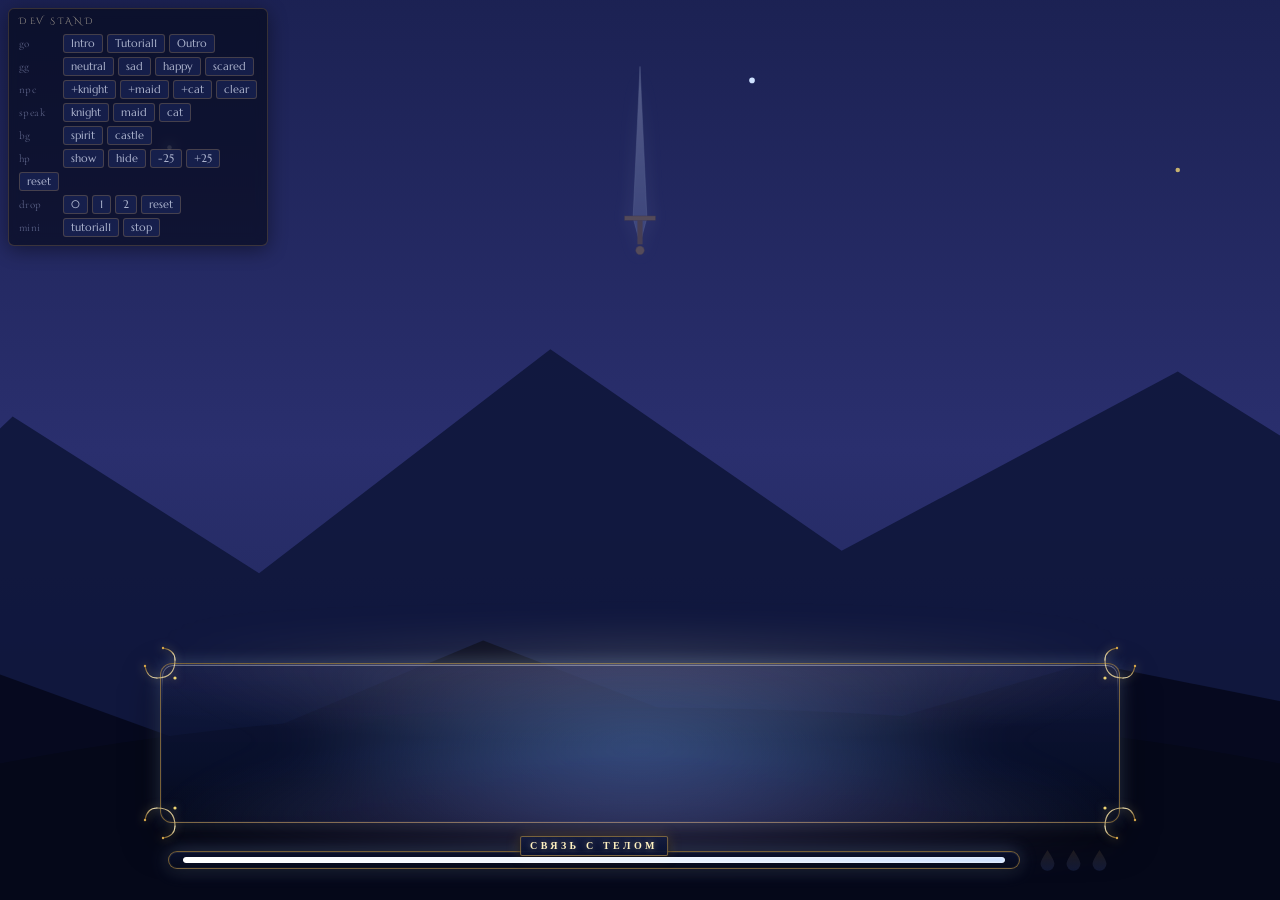
<file: index.html>
<!DOCTYPE html>
<html lang="ru">
<head>
    <meta charset="UTF-8">
    <meta name="viewport" content="width=device-width, initial-scale=1">
    <title>Пожалуйста, пойдём со мной</title>

    <link rel="preconnect" href="https://fonts.googleapis.com">
    <link rel="preconnect" href="https://fonts.gstatic.com" crossorigin>

    <link rel="stylesheet" href="css/base.css">
    <link rel="stylesheet" href="css/stage.css">
    <link rel="stylesheet" href="css/background.css">
    <link rel="stylesheet" href="css/sprites.css">
    <link rel="stylesheet" href="css/dialog.css">
    <link rel="stylesheet" href="css/hp.css">
    <link rel="stylesheet" href="css/footer.css">
    <link rel="stylesheet" href="css/mini.css">
    <!-- Финальный экран использует стилистику меню как базу + свои дополнения. -->
    <link rel="stylesheet" href="css/menu.css">
    <link rel="stylesheet" href="css/end.css">
    <link rel="stylesheet" href="css/dev-stand.css">
</head>
<body>

<!-- Background layers (far + near). Filled by bg.set(id) -->
<div class="bg" aria-hidden="true">
    <div class="bg__layer bg__layer--far"  data-parallax="6"  data-bg-far></div>
    <div class="bg__layer bg__layer--near" data-parallax="14" data-bg-near></div>
    <div class="bg__vignette"></div>
</div>

<!-- Sprite stage: GG on the left, NPC stack on the right -->
<div class="cast" aria-hidden="true">
    <div class="cast__gg"  data-parallax="28" data-gg-slot></div>
    <div class="cast__npcs" data-npc-stack></div>
</div>

<!-- Floating sword observer -->
<div class="sword-watcher" data-parallax="20" aria-hidden="true">
    <svg viewBox="0 0 64 256" xmlns="http://www.w3.org/2000/svg" class="sword-watcher__svg">
        <defs>
            <linearGradient id="bladeGrad" x1="0" x2="0" y1="0" y2="1">
                <stop offset="0%"  stop-color="#dfe9ff"/>
                <stop offset="100%" stop-color="#7c8ec0"/>
            </linearGradient>
        </defs>
        <path d="M32 4 L40 180 L32 210 L24 180 Z" fill="url(#bladeGrad)" stroke="#cfe2ff" stroke-width="0.6"/>
        <rect x="14" y="178" width="36" height="5" fill="#d4a64a" stroke="#7c5a1f" stroke-width=".5"/>
        <rect x="29" y="183" width="6" height="28" fill="#a47a32"/>
        <circle cx="32" cy="218" r="5" fill="#d4a64a" stroke="#7c5a1f" stroke-width=".5"/>
    </svg>
</div>

<!--
    The lower band — one container, three flex children:
        1. .choices   — buttons row that appears ABOVE the dialog
        2. .dialog    — speaker banner + body text
        3. .state     — HP thread (visible only during trials)
    All animated together when the passage changes.
-->
<div class="footer-dialog" data-footer>

    <!-- Choices row (above the dialog) -->
    <div class="choices" data-choices></div>

    <!-- Dialog card -->
    <div class="dialog" data-dialog>
        <div class="dialog__speaker" data-dialog-speaker></div>
        <div class="dialog__corner dialog__corner--tl"></div>
        <div class="dialog__corner dialog__corner--tr"></div>
        <div class="dialog__corner dialog__corner--bl"></div>
        <div class="dialog__corner dialog__corner--br"></div>
        <div class="dialog__text" data-dialog-text></div>
        <div class="dialog__hint" data-dialog-hint>▾</div>
    </div>

    <!-- State row (HP + drops) -->
    <div class="state state--hidden" data-state>
        <div class="hp" data-hp>
            <div class="hp__label">связь&nbsp;с&nbsp;телом</div>
            <div class="hp__track">
                <div class="hp__fill" data-hp-fill></div>
                <div class="hp__shimmer"></div>
            </div>
        </div>
        <div class="drops" data-drops>
            <div class="drop" data-drop-index="0"></div>
            <div class="drop" data-drop-index="1"></div>
            <div class="drop" data-drop-index="2"></div>
        </div>
    </div>
</div>

<!-- Mini-game (Reigns-style). Hidden by default. Driven by mini.config + mini.start. -->
<div class="mini mini--hidden" data-mini>
    <div class="mini__bars" data-mini-bars></div>
    <div class="mini__stage">
        <div class="mini__side mini__side--left"  data-mini-side="left"></div>
        <div class="mini__card" data-mini-card>
            <div class="mini__card-glow"></div>
            <div class="mini__card-art"  data-mini-card-art></div>
            <div class="mini__card-text" data-mini-card-text></div>
        </div>
        <div class="mini__side mini__side--right" data-mini-side="right"></div>
    </div>
    <div class="mini__reaction" data-mini-reaction></div>
</div>

<!--
  Twine renders into <tw-passage>. Configurable via Game.config.passageSelector.
  Hidden visually; main.js parses it and feeds the dialog.
-->
<tw-passage class="twine-hidden" data-passage=""></tw-passage>

<!-- =========================== SCRIPTS =========================== -->
<!-- Каждый файл ниже только регистрирует свой публичный API на window
     и НЕ запускается сам. Реальный старт — в boot.js. -->
<script src="js/config.js"></script>
<script src="js/registry.js"></script>
<script src="js/background.js"></script>
<script src="js/sprites.js"></script>
<script src="js/hp.js"></script>
<script src="js/dialog.js"></script>
<script src="js/parallax.js"></script>
<script src="js/mini.js"></script>
<script src="js/sound.js"></script>
<script src="js/speakers.js"></script>
<script src="js/main.js"></script>
<script src="js/observers.js"></script>
<script src="js/end.js"></script>

<!-- Единственная точка входа. Дёргает .init() у всех модулей по очереди. -->
<script src="js/boot.js"></script>

<!-- DEV: tiny panel to fire API calls without Twine. Delete for release. -->
<script src="js/dev-stand.js"></script>
</body>
</html>
</file>
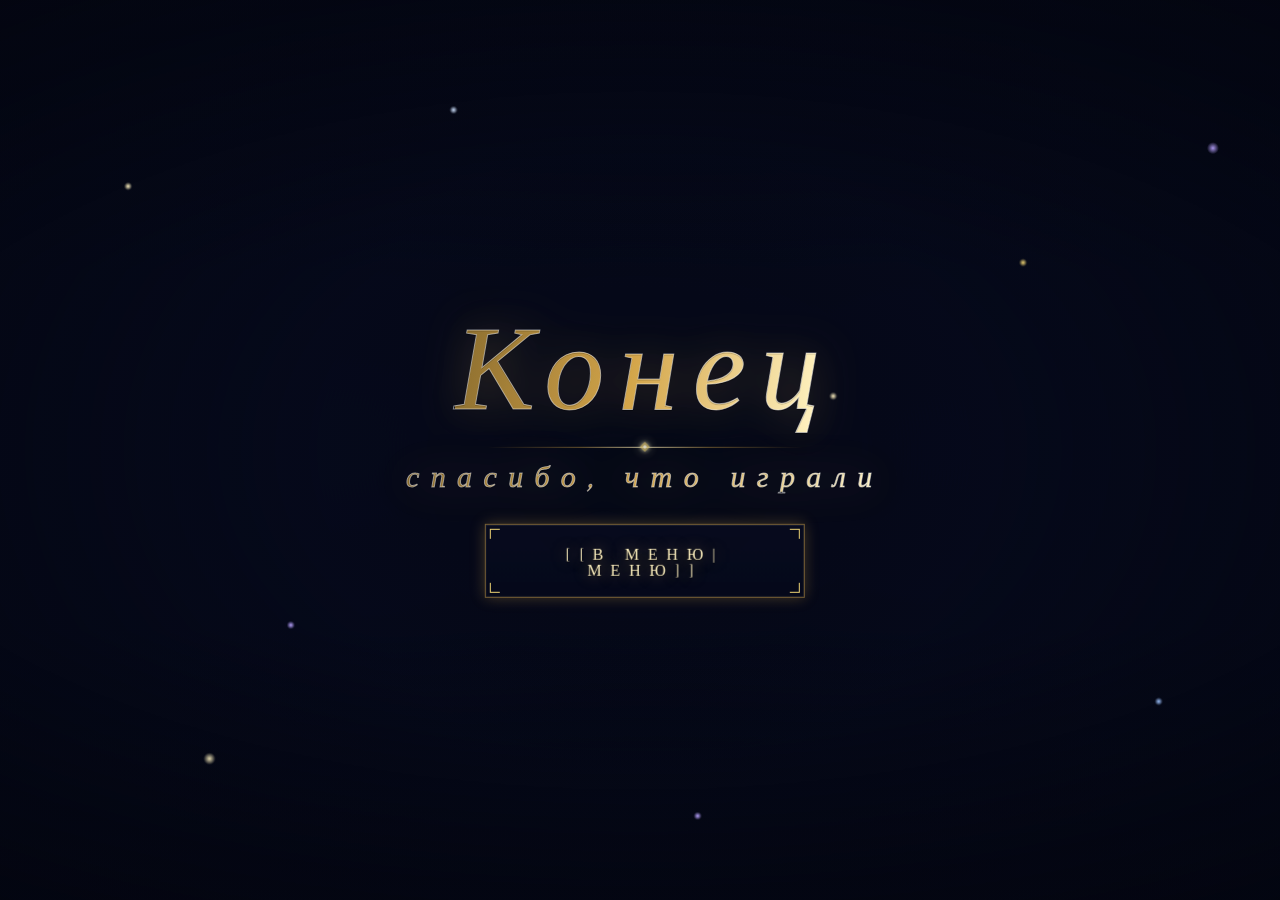
<file: end.html>
<!DOCTYPE html>
<html lang="ru">
<head>
    <meta charset="UTF-8">
    <meta name="viewport" content="width=device-width, initial-scale=1">
    <title>Пожалуйста, пойдём со мной — Конец</title>

    <link rel="preconnect" href="https://fonts.googleapis.com">
    <link rel="preconnect" href="https://fonts.gstatic.com" crossorigin>

    <link rel="stylesheet" href="css/base.css">
    <!-- Берём из меню: типографика заголовка, кнопки, звёзды, виньетка, лоадер. -->
    <link rel="stylesheet" href="css/menu.css">
    <link rel="stylesheet" href="css/end.css">
</head>
<body>

<div class="loader" data-loader>
    <div class="loader__rune" aria-hidden="true"></div>
    <div class="loader__label">конец</div>
</div>

<div class="menu-page end-page" data-end>

    <div class="end-bg" data-end-bg aria-hidden="true"></div>

    <div class="menu-stars" data-parallax="10" aria-hidden="true"></div>
    <div class="menu-vignette end-vignette" aria-hidden="true"></div>

    <main class="menu-content end-content" data-parallax="14">
        <div class="end-content__bg">
            <h1 class="menu-title end-title">
                <span class="menu-title__line menu-title__line--top end-title__main">
                    Конец
                </span>
                <span class="menu-title__line menu-title__line--top end-title__main line">
                    Конец
                </span>

                <span class="menu-title__ornament" aria-hidden="true"></span>

                <span class="menu-title__line menu-title__line--bot end-title__thanks">
                    спасибо,&nbsp;что&nbsp;играли
                </span>
                <span class="menu-title__line menu-title__line--bot end-title__thanks line">
                    спасибо,&nbsp;что&nbsp;играли
                </span>
            </h1>

            <nav class="menu-nav end-nav" aria-label="Финал">
                <div class="menu-btn">
                    <span class="menu-btn__corner menu-btn__corner--tl" aria-hidden="true"></span>
                    <span class="menu-btn__corner menu-btn__corner--tr" aria-hidden="true"></span>
                    <span class="menu-btn__corner menu-btn__corner--bl" aria-hidden="true"></span>
                    <span class="menu-btn__corner menu-btn__corner--br" aria-hidden="true"></span>
                    <span class="menu-btn__label">[[В меню|Меню]]</span>
                </div>
            </nav>
        </div>
    </main>
</div>

<!-- ============================================================
     SCRIPTS. В живой игре end() сам подтянет фоны из bg-registry.
     Тут (standalone) — передаём пары { far, near } вручную.
     ============================================================ -->
<script src="js/parallax.js"></script>
<script src="js/end.js"></script>
<script>
    end({
        slides: [
            {
                far: "https://ik.imagekit.io/atlantz/jam/castle_far.jpg",
                near: "https://ik.imagekit.io/atlantz/jam/castle_near.png"
            },
            {
                far: "https://ik.imagekit.io/atlantz/jam/menu_bg.png",
                near: "https://ik.imagekit.io/atlantz/jam/menu_near2.png"
            }
            // Добавь сколько хочешь сцен по этому же шаблону:
            //  { far: "...", near: "..." }
        ]
    });
</script>

</body>
</html>
</file>
<file: css/base.css>
/* ============================================================
   base.css — design tokens, fonts, global utilities
   Theme: arcane-fantasy, MOON-LIGHT, lacy.
   Mantra: 1px lines + soft glow > thick borders.
   ============================================================ */
@import url('https://fonts.googleapis.com/css2?family=Cinzel+Decorative:wght@400;700;900&family=Marcellus&family=Cormorant+Garamond:ital,wght@0,400;0,500;0,600;1,400&family=Tangerine:wght@700&display=swap');

/* Регистрируем --gg-opacity как <number>, чтоб transition умел его плавно
   анимировать. Без этого браузер просто перепрыгивает между значениями,
   и градиентная маска ГГ "щёлкает" вместо мягкого выцветания. */
@property --gg-opacity {
    syntax: '<number>';
    inherits: true;
    initial-value: 1;
}

:root {
    /* ---------- Palette ---------- */
    --c-night-0:        #03050f;
    --c-night-1:        #060a1c;
    --c-night-2:        #0c1230;
    --c-night-3:        #14204a;

    --c-moon:           #e7efff;
    --c-moon-2:         #cfe2ff;
    --c-moon-3:         #9ec3ff;
    --c-aurora:         #6fa8ff;
    --c-arcane:         #b8a2ff;

    --c-gold-0:         #fff2c1;
    --c-gold-1:         #f0d574;
    --c-gold-2:         #d4a64a;
    --c-gold-3:         #8a6c2e;

    --c-mist:           #d6e1ff;
    --c-text:           #eaf2ff;
    --c-text-dim:       #b9c5e6;

    /* Hair-line — 1px conventional border tinted gold */
    --line-gold:        rgba(212, 166, 74, .55);
    --line-gold-strong: rgba(255, 242, 193, .80);
    --line-moon:        rgba(207, 226, 255, .35);

    /* Glow tokens — use everywhere, soft and layered */
    --glow-moon:        0 0 18px rgba(158, 195, 255, .30);
    --glow-moon-strong: 0 0 28px rgba(158, 195, 255, .55), 0 0 10px rgba(255, 255, 255, .35);
    --glow-gold:        0 0 14px rgba(212, 166, 74, .30);
    --glow-gold-strong: 0 0 22px rgba(240, 213, 116, .55), 0 0 6px rgba(255, 242, 193, .35);
    --glow-arcane:      0 0 18px rgba(184, 162, 255, .30);

    /* Inner sheen — almost invisible film of moonlight on dark glass */
    --sheen-inner:      0 0 0 1px rgba(255, 255, 255, .04) inset, 0 1px 0 rgba(255, 255, 255, .04) inset;

    /* ---------- Typography ---------- */
    --font-display: 'Cinzel Decorative', 'Times New Roman', serif;
    --font-heading: 'Marcellus', 'Cinzel Decorative', serif;
    --font-body:    'Cormorant Garamond', Georgia, serif;
    --font-script:  'Tangerine', 'Cormorant Garamond', serif;

    /* ---------- Layout ---------- */
    --footer-width: min(960px, 88vw);
    --footer-bottom: 3vh;

    /* NPC stack on the right side of the stage */
    --npc-stack-width: 28vw;
    --npc-stack-min-width: 320px;

    /* Dialog inner sizing (used by dialog.css fallbacks) */
    --dialog-min-height: 160px;

    /* ---------- Easing ---------- */
    --ease-soft:     cubic-bezier(.4, .12, .2, 1);
    --ease-spring:   cubic-bezier(.34, 1.32, .64, 1);
    --ease-out-back: cubic-bezier(.18, .89, .32, 1.28);

    /* Reactive state */
    --gg-opacity: 1;
}

* { box-sizing: border-box; }

[data-hud] {
    position: fixed;
    inset: 0;
    display: flex;
    justify-content: center;
    align-items: center;
    z-index: 999;
}

.menu-hide {
    visibility: hidden;
    opacity: 0;
    pointer-events: none;
}

html, body {
    margin: 0;
    padding: 0;
    height: 100%;
    overflow: hidden;
    background: radial-gradient(ellipse at 50% 110%, var(--c-night-3), var(--c-night-0));
    color: var(--c-text);
    font-family: var(--font-body);
    font-size: 19px;
    user-select: none;
    -webkit-font-smoothing: antialiased;
    cursor: default;
    line-height: 1 !important;
}

img { user-select: none; -webkit-user-drag: none; }

/* Hide the real <tw-passage> */
.twine-hidden {
    position: fixed !important;
    left: -99999px !important;
    top: -99999px !important;
    width: 1px;
    height: 1px;
    overflow: hidden;
    pointer-events: none;
}

tw-story  { position: static; }

/* --- Normal mode: hide loose story text/links --- */
tw-story {
    line-height: 1 !important;
}

tw-story:not([tags="hide_header"]) section {
    display: block;
    color: transparent;
}

tw-story:not([tags="hide_header"]) section *{
    color: transparent !important;
}

/* Re-show content inside our header blocks */
/* Kill loose <br> / consecutive-br between replies */
tw-story:not([tags="hide_header"]) tw-passage > br,
tw-story:not([tags="hide_header"]) tw-passage > tw-consecutive-br {
    display: none;
}

/* tw-link and tw-expression in the story tail are clickable via JS
   (.click() still works) but must not paint visually */
tw-story:not([tags="hide_header"]) tw-passage > tw-link,
tw-story:not([tags="hide_header"]) tw-passage > tw-expression {
    display: none;
}

/* ---------- Shared keyframes ---------- */
@keyframes aura-breathe {
    0%, 100% { opacity: .55; transform: scale(1); }
    50%      { opacity: 1;   transform: scale(1.03); }
}
@keyframes shimmer-sweep {
    0%   { transform: translateX(-120%); }
    100% { transform: translateX(120%);  }
}
@keyframes fade-in-up {
    from { opacity: 0; transform: translateY(10px); }
    to   { opacity: 1; transform: translateY(0); }
}
@keyframes fade-out-up {
    from { opacity: 1; transform: translateY(0); }
    to   { opacity: 0; transform: translateY(-8px); }
}
@keyframes caret-blink {
    from { opacity: .15; }
    to   { opacity: 1; }
}
</file>
<file: css/stage.css>
/* ============================================================
   stage.css — z-stack only. Layout now lives in component files.
   ============================================================ */

body {
    position: relative;
    width: 100vw;
    height: 100vh;
    overflow: hidden;
}

.bg            { position: fixed; inset: 0; z-index: 2; pointer-events: none; }
.cast          { position: fixed; inset: 0; z-index: 3; pointer-events: none; }

.sword-watcher { position: fixed; z-index: 4; pointer-events: none;
                 top: 7%; left: 50%; width: 56px; height: 220px;
                 transform: translate(calc(-50% + var(--px, 0px)), var(--py, 0px));
                 opacity: .28;
                 filter: drop-shadow(0 0 10px rgba(207, 226, 255, .35)); }

.sword-watcher__svg {
    width: 100%; height: 100%;
    animation: sword-float 9s var(--ease-soft) infinite alternate;
    transform-origin: 50% 12%;
}

.footer-dialog { position: fixed; z-index: 6; pointer-events: auto;
                 left: 50%; bottom: var(--footer-bottom);
                 transform: translateX(-50%);
                 width: var(--footer-width); }

.mini          { position: fixed; inset: 0; z-index: 7; pointer-events: auto; }

@keyframes sword-float {
    from { transform: translateY(0)     rotate(-2deg); }
    to   { transform: translateY(-14px) rotate( 2deg); }
}
</file>
<file: css/background.css>
/* ============================================================
   background.css — far + near parallax layers
   Both layers are crossfaded by background.js by swapping
   data-bg-far / data-bg-near elements' background-image.
   ============================================================ */

.bg__layer {
    position: absolute;
    inset: -6% -6% -6% -6%;          /* extra room for parallax pan */
    background-position: center;
    background-size: cover;
    background-repeat: no-repeat;
    will-change: transform, opacity;
    transition: opacity 700ms var(--ease-soft);
    opacity: 1;
    transform: translate3d(var(--px, 0), var(--py, 0), 0);
}

.bg__layer--near { filter: saturate(1.05) brightness(.85);          }

/* Fallback look until bg.set() is called — pretty night-sky gradient */
.bg__layer--far:not([style*="background-image"]) {
    background:
        radial-gradient(ellipse at 30% 20%, rgba(120,150,220,.35), transparent 60%),
        radial-gradient(ellipse at 70% 30%, rgba(220,150,200,.25), transparent 60%),
        linear-gradient(180deg, #1a2046 0%, #0b1230 60%, #060a1c 100%);
}

.bg__vignette {
    display: none !important;
    position: absolute;
    inset: 0;
    background:
        radial-gradient(ellipse at center,
            transparent 40%,
            rgba(6,10,28,.55) 80%,
            rgba(6,10,28,.92) 100%);
    pointer-events: none;
}

/* When a layer is in "swap-out" state */
.bg__layer.is-fading-out { opacity: 0; }
</file>
<file: css/sprites.css>
/* ============================================================
   sprites.css — character layer
   Layout:
     .cast__gg     — fixed bottom-left, vertical full height of sprite
     .cast__npcs   — fixed bottom-right, 25–30% width
        .npc      — absolutely positioned cards stacked toward the center,
                    looking like a fanned poker hand. Active speaker scoots
                    further toward the center and scales up.

   Parallax: parallax.js publishes --px, --py.
   All transforms here COMPOSE the layout transform with parallax —
   never overwrite each other.
   ============================================================ */

/* ---------- GG (Aurora) on the left ----------
   Прозрачность распределена НЕРАВНОМЕРНО — "thread-to-the-body":
       нижние 20% высоты спрайта (ноги/подол, особенно если героиня сидит
       на коленях) выцветают на ПОЛНУЮ силу;
       верхние 80% — только на 50% этой силы.
   --gg-opacity ∈ [0.35..1] выставляется из hp.js по hp%.

   Альфа маски (где 1.0 = полностью видимо):
       top  (0..80%):  0.5 + opacity*0.5   — половина силы выцветания
       bot (80..100%): opacity              — полная сила выцветания

   Анимируем сам --gg-opacity (см. @property в base.css), маска
   перерисовывается плавно вслед за ним.
   ---------------------------------------------- */
.cast__gg {
    position: absolute;
    left: 2vw;
    bottom: -7%;
    width: 30vw;
    max-width: 460px;
    height: 80vh;
    pointer-events: none;
    will-change: transform;
    transform: translate3d(var(--px, 0), var(--py, 0), 0);

    opacity: 1;
    -webkit-mask-image: linear-gradient(
            180deg,
            rgba(0, 0, 0, calc(0.5 + var(--gg-opacity))) 10%,
            rgba(0, 0, 0, calc(var(--gg-opacity) * 0.7)) 75%,
            rgba(0, 0, 0, calc(var(--gg-opacity) * 0.1)) 85%
    );
    mask-image: linear-gradient(
            180deg,
            rgba(0, 0, 0, calc(0.6 + var(--gg-opacity))) 10%,
            rgba(0, 0, 0, calc(0.4 + var(--gg-opacity) / 2)) 75%,
            rgba(0, 0, 0, calc(var(--gg-opacity) * var(--gg-opacity) * var(--gg-opacity))) 85%
    );

    transition: --gg-opacity 600ms var(--ease-soft);
}

@media (max-width: 700px) {
    .cast__gg {
        width: 42vw;
    }
}

.sprite {
    position: absolute;
    inset: 0;
    background-position: center bottom;
    background-repeat: no-repeat;
    background-size: contain;
    transition: transform 500ms var(--ease-spring),
    opacity 300ms var(--ease-soft),
    filter 400ms var(--ease-soft);
    opacity: 0;
}

.sprite.is-active {
    opacity: 1;
}

/* ---------- NPC stack on the right ---------- */
.cast__npcs {
    position: absolute;
    right: 0;
    bottom: -7%;
    width: var(--npc-stack-width);
    min-width: var(--npc-stack-min-width);
    height: 75vh;
    pointer-events: none;
    perspective: 800px;
}

/*  Each NPC composes its stack transform (held in --stack-transform)
    with the parallax translate. data-parallax is set on the NPC itself,
    so parallax.js writes --px / --py per-NPC.                       */
.npc {
    position: absolute;
    bottom: 0;
    right: 0;
    width: 70%;
    height: 100%;
    background-position: center bottom;
    background-repeat: no-repeat;
    background-size: contain;
    transform-origin: 80% 80%;
    transition: transform 600ms var(--ease-spring),
    filter 500ms var(--ease-soft),
    opacity 400ms var(--ease-soft);
    will-change: transform, filter;
    filter: brightness(.7) saturate(.85);

    --stack-transform: translateX(0%) scale(1);
    transform: var(--stack-transform) translate3d(var(--px, 0), var(--py, 0), 0);
}

/* Stack depth: deeper = smaller, more right, more dim, less z */
.npc[data-stack="0"] {
    --stack-transform: translateX(0%) scale(1.00);
    z-index: 30;
    filter: brightness(1) saturate(1);
}

.npc[data-stack="1"] {
    --stack-transform: translateX(30%) scale(.86);
    z-index: 20;
    filter: brightness(.65) saturate(.8);
}

.npc[data-stack="2"] {
    --stack-transform: translateX(55%) scale(.74);
    z-index: 10;
    filter: brightness(.5) saturate(.7) blur(1px);
}

.npc[data-stack="3"] {
    --stack-transform: translateX(75%) scale(.66);
    z-index: 5;
    filter: brightness(.4) saturate(.6) blur(2px);
}

/* Active speaker scoots in toward center & scales up slightly */
.npc.is-active {
    --stack-transform: translateX(-22%) scale(1.06);
    filter: brightness(1.05) saturate(1.05) drop-shadow(0 0 16px rgba(207, 226, 255, .30)) drop-shadow(0 0 28px rgba(184, 162, 255, .20));
    z-index: 40;
}

/* The frame that crops/displays a sprite-sheet animation */
.npc__inner,
.sprite__inner {
    position: absolute;
    inset: 0;
    background-repeat: no-repeat;
    background-position: 0 center;
    background-size: auto 100%;
    image-rendering: -webkit-optimize-contrast;
}

/* "Just appeared" entry — composes with stack transform */
.sprite.is-entering {
    opacity: 0;
    transform: translateY(20px) scale(.96);
}

.npc.is-entering {
    opacity: 0;
    --stack-transform: translateX(80%) scale(.6);
}
</file>
<file: css/dialog.css>
/* ============================================================
   dialog.css — arcane moon-card, light & airy
   1px gold hairline + breathing aura. No triple borders.
   ============================================================ */

.dialog {
    position: relative;
    padding: 26px 38px 30px;
    isolation: isolate;
    min-height: 160px;

    background:
        radial-gradient(120% 100% at 50% -10%, rgba(184, 162, 255, .14), transparent 60%),
        radial-gradient(80% 100% at 50% 110%, rgba(58, 110, 224, .12), transparent 70%),
        linear-gradient(180deg,
            rgba(18, 26, 64, .72) 0%,
            rgba(10, 18, 48, .82) 60%,
            rgba(6, 10, 28, .88) 100%);

    border: 1px solid var(--line-gold);
    border-radius: 12px;

    box-shadow:
        var(--sheen-inner),
        0 16px 36px rgba(0, 0, 0, .55),
        var(--glow-moon);

    backdrop-filter: blur(2px) saturate(1.05);
    -webkit-backdrop-filter: blur(2px) saturate(1.05);
}

/* Outer breathing aura — behind the card */
.dialog::before {
    content: '';
    position: absolute;
    inset: -22px;
    border-radius: 24px;
    z-index: -1;
    background:
        radial-gradient(50% 60% at 50% 50%,  rgba(110, 168, 255, .35), transparent 70%),
        radial-gradient(70% 90% at 50% 100%, rgba(184, 162, 255, .25), transparent 70%),
        radial-gradient(70% 90% at 50%   0%, rgba(255, 242, 193, .15), transparent 70%);
    filter: blur(20px);
    animation: aura-breathe 5.2s var(--ease-soft) infinite;
    pointer-events: none;
}

/* Top moonlight rim (very subtle hair-line of inner light) */
.dialog::after {
    content: '';
    position: absolute;
    inset: 1px;
    border-radius: 11px;
    pointer-events: none;
    background:
        linear-gradient(180deg,
            rgba(255, 255, 255, .35) 0%,
            rgba(207, 226, 255, .08) 14%,
            transparent 30%);
    -webkit-mask:
        linear-gradient(#000 0 0) content-box,
        linear-gradient(#000 0 0);
    -webkit-mask-composite: xor;
            mask-composite: exclude;
    padding: 1px;
}

/* ============================================================
   CORNERS — tiny filigree, not heavy ornaments
   ============================================================ */
.dialog__corner {
    --margin: -20px;
    --rotation: 180deg;
    position: absolute;
    width: 38px;
    height: 38px;
    pointer-events: none;
    background-repeat: no-repeat;
    background-position: center;
    background-size: contain;
    background-image:
        url('data:image/svg+xml;utf8,<svg xmlns="http://www.w3.org/2000/svg" viewBox="0 0 38 38"><defs><linearGradient id="g" x1="0" y1="0" x2="1" y2="1"><stop offset="0" stop-color="%23fff2c1"/><stop offset="1" stop-color="%237c5a1f"/></linearGradient></defs><g fill="none" stroke="url(%23g)" stroke-width="1.1" stroke-linecap="round" opacity=".95"><path d="M4 22 Q4 4 22 4"/><path d="M22 4 q 10 0 12 12"/><path d="M4 22 q 0 10 12 12"/></g><circle cx="4" cy="4" r="1.6" fill="%23f0d574"/><circle cx="34" cy="16" r="1.2" fill="%23d4a64a"/><circle cx="16" cy="34" r="1.2" fill="%23d4a64a"/></svg>');
    filter: drop-shadow(0 0 4px rgba(240, 213, 116, .55));
    transition: filter 320ms var(--ease-soft);
}


.dialog__corner--tl {
    top: var(--margin);
    left: var(--margin);
    transform: rotate(var(--rotation))
}
.dialog__corner--tr {
    top: var(--margin);
    right: var(--margin);
    transform: rotate(var(--rotation)) scaleX(-1);
}
.dialog__corner--bl {
    bottom: var(--margin);
    left: var(--margin);
    transform: rotate(var(--rotation)) scaleY(-1);
}
.dialog__corner--br {
    bottom: var(--margin);
    right: var(--margin);
    transform: rotate(var(--rotation)) scale(-1, -1);
}

.dialog:hover .dialog__corner {
    filter: drop-shadow(0 0 7px rgba(255, 242, 193, .8));
}

/* ============================================================
   SPEAKER BANNER — small, centered above the top edge
   ============================================================ */
.dialog__speaker {
    position: absolute;
    /*Не убирать!*/
    z-index: 2;
    /*Не убирать!*/
    left: 50%;
    bottom: 100%;
    transform: translate(-50%, 30%);
    font-family: var(--font-display);
    font-weight: 700;
    font-size: 12px;
    letter-spacing: .3em;
    text-transform: uppercase;
    color: var(--c-gold-0);
    padding: 8px 16px;
    background: linear-gradient(180deg, rgba(20, 28, 64, .95), rgba(10, 18, 48, .95));
    border: 1px solid var(--line-gold);
    border-radius: 3px;
    box-shadow:
        var(--sheen-inner),
        0 4px 14px rgba(0, 0, 0, .5),
        var(--glow-gold);
    text-shadow: 0 0 8px rgba(255, 242, 193, .4);
    white-space: nowrap;
}
.dialog__speaker:empty { display: none; }

/* tiny side-marks */
.dialog__speaker::before,
.dialog__speaker::after {
    content: '';
    position: absolute;
    top: 70%;
    width: 18px;
    height: 1px;
    background: linear-gradient(90deg, transparent, var(--c-gold-1) 60%, transparent);
    transform: translateY(-50%);
    opacity: .85;
}
.dialog__speaker::before { left: -22px; }
.dialog__speaker::after  { right: -22px; }

/* ============================================================
   BODY TEXT
   ============================================================ */
.dialog__text {
    font-family: var(--font-body);
    font-size: 22px;
    line-height: 1.6;
    color: var(--c-text);
    text-shadow:
        0 0 14px rgba(99, 140, 220, .18),
        0 1px 0 rgba(0, 0, 0, .35);
    min-height: 4em;
    position: relative;
    transition: opacity 220ms var(--ease-soft), transform 220ms var(--ease-soft);
}

.dialog__text.is-leaving { opacity: 0; transform: translateY(-6px); }

.dialog__text em {
    font-style: italic;
    color: var(--c-gold-0);
    text-shadow:
        0 0 10px rgba(255, 242, 193, .55),
        0 0 18px rgba(212, 166, 74, .30);
}
.dialog__text strong {
    font-weight: 600;
    color: var(--c-moon);
    text-shadow: 0 0 10px rgba(207, 226, 255, .6);
}

/* ============================================================
   INLINE LINK — a glowing clickable phrase inside the dialog body
   ============================================================ */
.inline-link {
    position: relative;
    display: inline-block;
    cursor: pointer;
    font-family: inherit;
    font-style: normal;
    font-weight: 500;
    color: var(--c-gold-0);
    padding: 0 4px;
    text-shadow:
        0 0 10px rgba(255, 242, 193, .55),
        0 0 22px rgba(212, 166, 74, .30);
    transition: color 220ms var(--ease-soft), letter-spacing 220ms var(--ease-soft), text-shadow 220ms var(--ease-soft);
    isolation: isolate;
}

/* hairline underline */
.inline-link::after {
    content: '';
    position: absolute;
    left: 4px;
    right: 4px;
    bottom: -2px;
    height: 1px;
    background: linear-gradient(90deg, transparent, var(--c-gold-1) 40%, var(--c-gold-1) 60%, transparent);
    opacity: .75;
    transition: opacity 220ms var(--ease-soft), transform 220ms var(--ease-soft);
    transform-origin: 50% 50%;
}

/* puddle of glow behind on hover */
.inline-link::before {
    content: '';
    position: absolute;
    inset: -4px -8px;
    z-index: -1;
    background: radial-gradient(60% 80% at 50% 50%,
        rgba(255, 242, 193, .35),
        rgba(184, 162, 255, .15) 60%,
        transparent 80%);
    filter: blur(6px);
    opacity: 0;
    transition: opacity 240ms var(--ease-soft);
}

.inline-link:hover,
.inline-link:focus-visible {
    color: #fff8d8;
    letter-spacing: .03em;
    text-shadow:
        0 0 14px rgba(255, 242, 193, .9),
        0 0 28px rgba(184, 162, 255, .55);
    outline: none;
}
.inline-link:hover::before,
.inline-link:focus-visible::before { opacity: 1; }
.inline-link:hover::after,
.inline-link:focus-visible::after {
    opacity: 1;
    transform: scaleX(1.04);
}

.dialog__text .caret {
    display: inline-block;
    width: .55em;
    margin-left: 2px;
    color: var(--c-gold-0);
    text-shadow: 0 0 6px rgba(255, 242, 193, .9);
    animation: caret-blink 760ms steps(2) infinite;
}

.dialog__hint {
    position: absolute;
    right: 18px;
    bottom: 10px;
    color: var(--c-gold-0);
    font-size: 14px;
    opacity: 0;
    transition: opacity 280ms var(--ease-soft);
    animation: hint-bob 1.1s var(--ease-soft) infinite alternate;
    text-shadow: 0 0 8px rgba(255, 242, 193, .6);
}
.dialog__hint.is-visible { opacity: 1; }
@keyframes hint-bob {
    from { transform: translateY(-2px); }
    to   { transform: translateY( 4px); }
}

/* ============================================================
   CHOICE BUTTONS — thin, lit, hover-blooms
   Lives in .choices (above the dialog).
   ============================================================ */
.choice {
    position: relative;
    appearance: none;
    cursor: pointer;
    font-family: var(--font-heading);
    font-size: 16px;
    letter-spacing: .16em;
    text-transform: uppercase;
    color: var(--c-text);

    padding: 12px 30px;
    background:
        linear-gradient(180deg,
            rgba(20, 32, 74, .80)  0%,
            rgba(10, 18, 48, .85) 60%,
            rgba(6, 10, 28, .88) 100%);

    border: 1px solid var(--line-gold);
    border-radius: 2px;

    box-shadow:
        var(--sheen-inner),
        0 6px 14px rgba(0, 0, 0, .45),
        var(--glow-moon);

    text-shadow:
        0 0 8px rgba(207, 226, 255, .25),
        0 1px 0 rgba(0, 0, 0, .35);

    transition:
        transform 280ms var(--ease-spring),
        background 240ms var(--ease-soft),
        box-shadow 240ms var(--ease-soft),
        color      240ms var(--ease-soft),
        border-color 240ms var(--ease-soft),
        letter-spacing 240ms var(--ease-soft);

    opacity: 0;
    transform: translateY(12px);
    animation: choice-fade-up 460ms var(--ease-out-back) forwards;
    animation-delay: var(--choice-delay, 0ms);

    overflow: hidden;
    isolation: isolate;
}

.choice__label { position: relative; z-index: 2; display: inline-block; }

/* End-cap diamonds — tiny, decorative */
.choice::before,
.choice::after {
    content: '';
    position: absolute;
    top: 50%;
    width: 9px;
    height: 9px;
    transform: translateY(-50%) rotate(45deg);
    background: linear-gradient(135deg, var(--c-gold-0), var(--c-gold-2));
    box-shadow: 0 0 8px rgba(240, 213, 116, .65);
    transition: box-shadow 260ms var(--ease-soft), transform 320ms var(--ease-spring), width 260ms var(--ease-soft), height 260ms var(--ease-soft);
    z-index: 2;
}
.choice::before { left:  -5px; }
.choice::after  { right: -5px; }

/* Shimmer sweep */
.choice__sheen {
    position: absolute;
    inset: 0;
    background: linear-gradient(110deg,
        transparent 0%,
        rgba(255, 255, 255, 0) 30%,
        rgba(255, 242, 193, .14) 50%,
        rgba(255, 255, 255, 0) 70%,
        transparent 100%);
    mix-blend-mode: screen;
    transform: translateX(-120%);
    animation: shimmer-sweep 6s linear infinite;
    pointer-events: none;
    z-index: 1;
}

/* Hover state — lift + arcane bloom */
.choice:hover,
.choice:focus-visible {
    color: var(--c-gold-0);
    letter-spacing: .2em;
    background:
        radial-gradient(120% 100% at 50% 0%, rgba(255, 242, 193, .18), transparent 60%),
        linear-gradient(180deg, rgba(28, 42, 92, .95), rgba(16, 26, 64, .95));
    border-color: var(--line-gold-strong);
    box-shadow:
        var(--sheen-inner),
        0 12px 24px rgba(0, 0, 0, .5),
        var(--glow-gold-strong),
        var(--glow-arcane);
    text-shadow:
        0 0 10px rgba(255, 242, 193, .75),
        0 0 18px rgba(207, 226, 255, .45);
    transform: translateY(-2px) scale(1.015);
    outline: none;
}
.choice:hover::before,
.choice:focus-visible::before,
.choice:hover::after,
.choice:focus-visible::after {
    box-shadow:
        0 0 14px rgba(255, 242, 193, .9),
        0 0 26px rgba(184, 162, 255, .55);
    transform: translateY(-50%) rotate(135deg);
    width: 11px;
    height: 11px;
}
.choice:hover .choice__sheen,
.choice:focus-visible .choice__sheen {
    animation: shimmer-sweep 2s linear infinite;
}

.choice:active {
    transform: translateY(0) scale(.99);
}

@keyframes choice-fade-up {
    from { opacity: 0; transform: translateY(12px); }
    to   { opacity: 1; transform: translateY(0); }
}
@keyframes choice-fade-out {
    from { opacity: 1; transform: translateY(0); }
    to   { opacity: 0; transform: translateY(-8px); }
}

.choice.is-leaving {
    animation: choice-fade-out 220ms var(--ease-soft) forwards;
}

/* ============================================================
   PORTRAIT PHONE — высота ОК, ширина лимит. Шрифт средний,
   padding скромнее, кнопки выбора во всю ширину.
   ============================================================ */
@media (orientation: portrait) and (max-width: 600px) {
    .dialog {
        padding: 16px 18px 18px;
        min-height: 0;
        border-radius: 10px;
    }
    .dialog::before {
        inset: -14px;
        border-radius: 18px;
        filter: blur(14px);
    }
    .dialog__corner {
        --margin: -12px;
        width: 28px;
        height: 28px;
    }
    .dialog__speaker {
        font-size: 10px;
        letter-spacing: .26em;
        padding: 6px 12px;
    }
    .dialog__speaker::before,
    .dialog__speaker::after { width: 14px; }
    .dialog__speaker::before { left: -18px; }
    .dialog__speaker::after  { right: -18px; }

    .dialog__text {
        font-size: 17px;
        line-height: 1.45;
        min-height: 3em;
    }

    .dialog__hint {
        font-size: 12px;
        right: 12px;
        bottom: 7px;
    }

    /* Кнопки выбора — растягиваем на всю ширину футера */
    .choice {
        width: 100%;
        font-size: 13px;
        letter-spacing: .14em;
        padding: 10px 18px;
    }
}

/* ============================================================
   LANDSCAPE PHONE — игра играется горизонтально на телефоне,
   высота вьюпорта ~360–430px. Диалог занимает ~40% низа, надо
   ему сильно ужать вертикальные размеры и шрифт.
   ============================================================ */
@media (max-height: 500px) {
    .dialog {
        padding: 12px 18px 14px;
        min-height: 0;
        border-radius: 8px;
    }
    .dialog::before {
        inset: -10px;
        border-radius: 14px;
        filter: blur(12px);
    }

    /* Уголки-филигрань — мельче и ближе к рамке (на маленьком
       кадре оригинальные 38×38 выглядели слишком декоративно). */
    .dialog__corner {
        --margin: -10px;
        width: 22px;
        height: 22px;
    }

    /* Спикер-табличка над карточкой — компактнее и ближе */
    .dialog__speaker {
        font-size: 10px;
        letter-spacing: .22em;
        padding: 5px 10px;
        transform: translate(-50%, 35%);
    }
    .dialog__speaker::before,
    .dialog__speaker::after { width: 12px; }
    .dialog__speaker::before { left: -16px; }
    .dialog__speaker::after  { right: -16px; }

    /* Текст реплики — основной выигрыш по вертикали */
    .dialog__text {
        font-size: 15px;
        line-height: 1.4;
        min-height: 2.6em;
    }

    .dialog__hint {
        font-size: 11px;
        right: 10px;
        bottom: 6px;
    }

    /* Кнопки выбора — в одну/две строки, мелкий шрифт */
    .choice {
        font-size: 11px;
        letter-spacing: .12em;
        padding: 7px 16px;
    }
    .choice:hover,
    .choice:focus-visible {
        letter-spacing: .14em;
    }
    .choice::before,
    .choice::after { width: 6px; height: 6px; }
    .choice::before { left: -3px; }
    .choice::after  { right: -3px; }
}
</file>
<file: css/hp.css>
/* ============================================================
   hp.css — moonlight thread under the dialog
   Lives inside .state (flex sibling of .dialog), so NO absolute
   positioning here.
   ============================================================ */

.hp {
    position: relative;
    flex: 1;
    height: 18px;
    padding: 4px 14px;
    background:
        linear-gradient(180deg, rgba(12, 18, 48, .82), rgba(6, 10, 28, .88));
    border: 1px solid var(--line-gold);
    border-radius: 999px;
    box-shadow:
        var(--sheen-inner),
        0 3px 12px rgba(0, 0, 0, .45),
        var(--glow-moon);
    display: flex;
    align-items: center;
}

.hp__label {
    position: absolute;
    top: -16px;
    left: 50%;
    transform: translateX(-50%);
    font-family: var(--font-display);
    font-weight: 700;
    font-size: 10px;
    letter-spacing: .34em;
    text-transform: uppercase;
    color: var(--c-gold-0);

    background: linear-gradient(180deg, rgba(20, 28, 64, .95), rgba(10, 18, 48, .95));
    border: 1px solid var(--line-gold);
    border-radius: 2px;
    padding: 4px 9px;
    box-shadow: 0 3px 8px rgba(0, 0, 0, .55), var(--glow-gold);
    text-shadow: 0 0 6px rgba(255, 242, 193, .4);
}

.hp__track {
    position: relative;
    height: 6px;
    flex: 1;
    background: linear-gradient(180deg, rgba(0, 0, 0, .7), rgba(0, 0, 0, .35));
    border-radius: 999px;
    overflow: hidden;
    box-shadow: 0 0 0 1px rgba(207, 226, 255, .07) inset;
}

.hp__fill {
    position: absolute;
    inset: 0 auto 0 0;
    width: 100%;
    border-radius: 999px;
    background:
        linear-gradient(90deg, #ffffff 0%, #eaf2ff 60%, #cfe2ff 100%);
    box-shadow:
        0 0 14px rgba(207, 226, 255, .75),
        0 0 28px rgba(110, 168, 255, .40),
        0 0 3px rgba(255, 255, 255, .9) inset;
    transition: width 700ms var(--ease-spring), background 400ms var(--ease-soft), filter 400ms var(--ease-soft);
}

.hp__fill[data-mood="low"] {
    background: linear-gradient(90deg, #cfe2ff, #9ec3ff);
    filter: drop-shadow(0 0 8px rgba(158, 195, 255, .65));
}
.hp__fill[data-mood="critical"] {
    background: linear-gradient(90deg, #9ec3ff, #6f8fd9);
    filter: drop-shadow(0 0 12px rgba(158, 195, 255, .85));
    animation: hp-pulse 1.4s var(--ease-soft) infinite;
}
@keyframes hp-pulse {
    0%, 100% { filter: drop-shadow(0 0 10px rgba(158,195,255,.6)); }
    50%      { filter: drop-shadow(0 0 18px rgba(184,162,255,.95)); }
}

.hp__shimmer {
    position: absolute;
    inset: 0;
    background: linear-gradient(110deg,
        transparent 0%,
        rgba(255, 255, 255, 0) 30%,
        rgba(255, 255, 255, .5) 50%,
        rgba(255, 255, 255, 0) 70%,
        transparent 100%);
    mix-blend-mode: screen;
    transform: translateX(-100%);
    animation: shimmer-sweep 4.5s linear infinite;
    pointer-events: none;
}

/* ============================================================
   DROPS (living water)
   ============================================================ */
.drops {
    display: flex;
    gap: 8px;
    padding: 2px 4px;
    transition: opacity 380ms var(--ease-soft), transform 380ms var(--ease-soft), max-width 380ms var(--ease-soft);
    max-width: 200px;
    overflow: hidden;
}
.drops--hidden {
    opacity: 0;
    transform: translateX(8px);
    max-width: 0;
    padding: 0;
    pointer-events: none;
}
.drop {
    width: 18px;
    height: 22px;
    -webkit-mask: url('data:image/svg+xml;utf8,<svg xmlns="http://www.w3.org/2000/svg" viewBox="0 0 22 28"><path d="M11 1 C11 1 2 14 2 19 A9 9 0 0 0 20 19 C20 14 11 1 11 1 Z" fill="black"/></svg>') no-repeat center / contain;
            mask: url('data:image/svg+xml;utf8,<svg xmlns="http://www.w3.org/2000/svg" viewBox="0 0 22 28"><path d="M11 1 C11 1 2 14 2 19 A9 9 0 0 0 20 19 C20 14 11 1 11 1 Z" fill="black"/></svg>') no-repeat center / contain;
    background: linear-gradient(180deg, rgba(212, 166, 74, .12), rgba(20, 28, 60, .85));
    transition: background 600ms var(--ease-soft), filter 600ms var(--ease-soft);
}
.drop.is-filled {
    background:
        radial-gradient(circle at 35% 30%, #ffffff, transparent 45%),
        linear-gradient(180deg, #eaf2ff 0%, #9ec3ff 70%, #5e7ec0 100%);
    filter:
        drop-shadow(0 0 10px rgba(158, 195, 255, .85))
        drop-shadow(0 0 18px rgba(184, 162, 255, .45));
    animation: drop-pop 700ms var(--ease-out-back);
}
@keyframes drop-pop {
    0%   { transform: scale(.5) rotate(-8deg); opacity: 0; }
    60%  { transform: scale(1.18) rotate(4deg); opacity: 1; }
    100% { transform: scale(1)   rotate(0);    opacity: 1; }
}

/* ============================================================
   PORTRAIT PHONE — слегка ужать, но не до полоски-нитки
   ============================================================ */
@media (orientation: portrait) and (max-width: 600px) {
    .hp {
        height: 16px;
        padding: 4px 12px;
    }
    .hp__label {
        font-size: 9px;
        letter-spacing: .28em;
        padding: 3px 7px;
        top: -14px;
    }
    .hp__track {
        height: 5px;
    }

    .drops {
        gap: 6px;
        max-width: 170px;
    }
    .drop {
        width: 16px;
        height: 20px;
    }
}

/* ============================================================
   LANDSCAPE PHONE
   ============================================================ */
@media (max-height: 500px) {
    .hp {
        height: 14px;
        padding: 3px 10px;
    }
    .hp__label {
        font-size: 8px;
        letter-spacing: .25em;
        padding: 2px 6px;
        top: -12px;
    }
    .hp__track {
        height: 4px;
    }

    .drops {
        gap: 5px;
        padding: 1px 2px;
        max-width: 140px;
    }
    .drop {
        width: 13px;
        height: 16px;
    }
}
</file>
<file: css/footer.css>
/* ============================================================
   footer.css — the lower band layout
       footer-dialog
          ├── choices   (above)
          ├── dialog    (middle)
          └── state     (below, HP thread)
   The whole stack animates together when the passage swaps.
   ============================================================ */

.footer-dialog {
    display: flex;
    flex-direction: column;
    gap: 24px;
    /* enables passage transitions */
    transition: opacity 280ms var(--ease-soft), transform 280ms var(--ease-soft);
}

/* When passage is transitioning (handed by main.js) */
.footer-dialog.is-leaving {
    opacity: 0;
    transform: translate(-50%, 8px);
}
.footer-dialog.is-entering {
    opacity: 0;
    transform: translate(-50%, -6px);
}

/* ============================================================
   CHOICES — horizontal list above the dialog
   ============================================================ */
.choices {
    display: flex;
    flex-wrap: wrap;
    justify-content: center;
    gap: 12px;
    min-height: 0;
    /* shrink to 0 when empty so dialog sits flush */
    padding: 0;
    margin: 0;
}
.choices:empty {
    margin-bottom: -14px; /* eat the parent gap when empty */
}

/* ============================================================
   STATE — HP + drops row, sits BELOW dialog as a flex sibling
   ============================================================ */
.state {
    display: flex;
    align-items: center;
    gap: 14px;
    padding: 0 8px;
    transition: opacity 380ms var(--ease-soft), transform 380ms var(--ease-soft), max-height 380ms var(--ease-soft);
    max-height: 60px;
    overflow: visible;
}
.state--hidden {
    opacity: 0;
    transform: translateY(-8px);
    max-height: 0;
    pointer-events: none;
}

/* ============================================================
   PORTRAIT PHONE — футер на всю ширину с маленьким отступом,
   gap умеренный, choices в столбик (см. dialog.css → .choice
   получает width: 100%).
   ============================================================ */
@media (orientation: portrait) and (max-width: 600px) {
    :root {
        --footer-width: calc(100vw - 20px);
        --footer-bottom: 16px;
    }

    .footer-dialog {
        gap: 16px;
    }

    .choices {
        flex-direction: column;
        align-items: stretch;
        gap: 8px;
    }
    .choices:empty {
        margin-bottom: -10px;
    }

    .state {
        gap: 10px;
        max-height: 48px;
    }
}

/* ============================================================
   LANDSCAPE PHONE — нижняя полоса жмётся: gap меньше, ширина
   почти на весь экран (по умолчанию --footer-width = min(960, 88vw),
   а на телефоне жмём до 95vw). Бар-стейт тоже компактнее.
   ============================================================ */
@media (max-height: 500px) {
    :root {
        --footer-width: min(720px, 95vw);
        --footer-bottom: 8px;
    }

    .footer-dialog {
        gap: 10px;
    }

    .choices {
        gap: 8px;
    }
    .choices:empty {
        margin-bottom: -8px;
    }

    .state {
        gap: 8px;
        padding: 0 4px;
        max-height: 40px;
    }
}
</file>
<file: css/mini.css>
/* ============================================================
   mini.css — Reigns-style card game
   ============================================================ */

.mini {
    display: flex;
    flex-direction: column;
    align-items: stretch;
    justify-content: space-between;
    padding: 36px 6vw 6vh;
    transition: opacity 460ms var(--ease-soft);
    background:
        radial-gradient(60% 80% at 50% 50%, rgba(8, 12, 32, .55), rgba(2, 4, 16, .82) 80%);
    pointer-events: auto;
}
.mini--hidden {
    opacity: 0;
    pointer-events: none;
}

/* ============================================================
   TOP — 4 stats bar
   ============================================================ */
.mini__bars {
    display: flex;
    justify-content: center;
    gap: 24px;
    flex-wrap: wrap;
    margin-bottom: 28px;
}

.stat {
    position: relative;
    display: flex;
    flex-direction: column;
    align-items: center;
    gap: 6px;
    width: 120px;
    color: var(--c-text-dim);
    font-family: var(--font-heading);
    font-size: 11px;
    letter-spacing: .18em;
    text-transform: uppercase;
    text-shadow: 0 0 6px rgba(207, 226, 255, .25);
}

.stat__icon {
    width: 36px;
    height: 36px;
    border-radius: 50%;
    background: radial-gradient(circle at 35% 30%, var(--c-night-3), var(--c-night-0));
    border: 1px solid var(--line-gold);
    box-shadow:
        var(--sheen-inner),
        0 4px 12px rgba(0, 0, 0, .55),
        var(--glow-gold);
    display: grid;
    place-items: center;
    color: var(--c-gold-0);
    font-size: 18px;
    text-shadow: 0 0 8px rgba(255, 242, 193, .7);
    transition: box-shadow 280ms var(--ease-soft);
}
.stat.is-up   .stat__icon { box-shadow: var(--sheen-inner), 0 4px 12px rgba(0,0,0,.55), 0 0 22px rgba(158, 195, 255, .75); }
.stat.is-down .stat__icon { box-shadow: var(--sheen-inner), 0 4px 12px rgba(0,0,0,.55), 0 0 22px rgba(255, 140, 140, .65); }

.stat__bar {
    position: relative;
    width: 60px;
    height: 5px;
    background: rgba(0, 0, 0, .55);
    border-radius: 999px;
    overflow: hidden;
    box-shadow: 0 0 0 1px rgba(207, 226, 255, .06) inset;
}
.stat__fill {
    position: absolute;
    inset: 0 auto 0 0;
    width: 100%;
    background: linear-gradient(90deg, var(--c-moon-2), var(--c-moon-3));
    box-shadow: 0 0 10px rgba(207, 226, 255, .55);
    transition: width 600ms var(--ease-spring), background 400ms var(--ease-soft);
}

.stat__label {
    margin-top: 2px;
}

/* Arrow indicator that appears when card is tilted */
.stat__arrow {
    position: absolute;
    top: -16px;
    left: 40%;
    width: 0;
    height: 0;
    opacity: 0;
    transition: opacity 220ms var(--ease-soft), transform 220ms var(--ease-soft);
    pointer-events: none;
}
.stat__arrow::before {
    content: '';
    position: absolute;
    left: 0;
    border-style: solid;
    border-width: 0 6px 9px 6px;
    border-color: transparent transparent var(--c-moon-2) transparent;
    filter: drop-shadow(0 0 6px rgba(207, 226, 255, .8));
}
.stat.is-up    .stat__arrow { opacity: 1; transform: translateY(-2px); }
.stat.is-up    .stat__arrow::before {
    border-color: transparent transparent #cfe2ff transparent;
}
.stat.is-down  .stat__arrow { opacity: 1; transform: translateY(2px) rotate(180deg); }
.stat.is-down  .stat__arrow::before {
    border-color: transparent transparent #ffb1b1 transparent;
    filter: drop-shadow(0 0 6px rgba(255, 140, 140, .8));
}

/* ============================================================
   CENTER — stage + sides + card
   ============================================================ */
.mini__stage {
    position: relative;
    flex: 1;
    display: grid;
    grid-template-columns: 1fr auto 1fr;
    place-items: center;
    perspective: 1200px;
}

/* ============================================================
   SIDE HINTS — float-y, no rectangular plates.
   Logic (from JS): swiping RIGHT shows the LEFT hint, and v.v.,
   so the card never covers the text.
   ============================================================ */
.mini__side {
    position: relative;
    max-width: 260px;
    padding: 22px 24px;
    font-family: var(--font-heading);
    font-size: clamp(20px, 2.2vw, 28px);
    line-height: 1.25;
    letter-spacing: .04em;
    color: var(--c-gold-0);
    text-shadow:
        0 0 10px rgba(255, 242, 193, .85),
        0 0 22px rgba(255, 242, 193, .45),
        0 0 36px rgba(184, 162, 255, .35),
        0 3px 5px rgba(0, 0, 0, .6),
        0 6px 14px rgba(0, 0, 0, .8);
    opacity: 0;
    pointer-events: none;
    background: transparent;
    border: none;
    box-shadow: none;
    transition:
        opacity 240ms var(--ease-soft),
        transform 380ms var(--ease-spring);
    transform: translateY(-50%);
    z-index: 5;
}

/* Aura puddle behind the text via ::before */
.mini__side::before {
    content: '';
    position: absolute;
    inset: -10% -8%;
    z-index: -1;
    background:
        radial-gradient(60% 80% at 50% 50%,
            rgba(255, 242, 193, .22) 0%,
            rgba(184, 162, 255, .12) 35%,
            transparent 70%);
    filter: blur(18px);
    opacity: 0;
    transition: opacity 320ms var(--ease-soft);
    pointer-events: none;
}

.mini__side--left  { margin-left: auto; text-align: right;  transform: translateY(-50%) translateX(-12px); }
.mini__side--right { margin-right: auto; text-align: left; transform: translateY(-50%) translateX( 12px); }

.mini__side.is-active {
    opacity: 1;
}
.mini__side.is-active::before { opacity: 1; }
.mini__side.is-active.mini__side--left  { transform: translateY(-50%) translateX(0); }
.mini__side.is-active.mini__side--right { transform: translateY(-50%) translateX(0); }

/* ============================================================
   CARD
   ============================================================ */
.mini__card {
    position: relative;
    width: min(360px, 80vw);
    height: min(520px, 70vh);

    display: flex;
    flex-direction: column;

    padding: 16px 20px;
    gap: 16px;

    border-radius: 18px;
    cursor: grab;
    transform: rotateX(0) rotateY(0) translateX(0) translateY(0);
    transform-style: preserve-3d;
    transition: transform 380ms var(--ease-spring), box-shadow 280ms var(--ease-soft);
    background:
        linear-gradient(160deg, rgba(36, 50, 110, .85) 0%, rgba(10, 18, 48, .92) 100%);
    border: 1px solid var(--line-gold);
    box-shadow:
        var(--sheen-inner),
        0 24px 56px rgba(0, 0, 0, .55),
        var(--glow-moon),
        var(--glow-arcane);
    isolation: isolate;
    user-select: none;
    -webkit-user-drag: none;
    overflow: hidden;
    z-index: 10;
}
.mini__card.is-dragging { cursor: grabbing; transition: none; }

.mini__card::before {
    content: '';
    position: absolute;
    inset: 1px;
    border-radius: 17px;
    pointer-events: none;
    background:
        linear-gradient(180deg, rgba(255, 255, 255, .30) 0%, transparent 14%),
        radial-gradient(120% 60% at 50% 0%, rgba(184, 162, 255, .14), transparent 70%);
    -webkit-mask:
        linear-gradient(#000 0 0) content-box,
        linear-gradient(#000 0 0);
    -webkit-mask-composite: xor;
            mask-composite: exclude;
    padding: 1px;
}

.mini__card-glow {
    position: absolute;
    inset: -24px;
    border-radius: 32px;
    z-index: -1;
    background:
        radial-gradient(50% 60% at 50% 50%,  rgba(110, 168, 255, .40), transparent 70%),
        radial-gradient(70% 90% at 50% 100%, rgba(184, 162, 255, .35), transparent 70%);
    filter: blur(24px);
    animation: aura-breathe 4.6s var(--ease-soft) infinite;
    pointer-events: none;
}

.mini__card::after {
    content: '';
    position: absolute;
    inset: 0;
    background: linear-gradient(110deg,
        transparent 0%,
        rgba(255, 255, 255, 0) 30%,
        rgba(255, 242, 193, .12) 50%,
        rgba(255, 255, 255, 0) 70%,
        transparent 100%);
    mix-blend-mode: screen;
    transform: translateX(-120%);
    animation: shimmer-sweep 6s linear infinite;
    pointer-events: none;
    z-index: 1;
}

.mini__card-art {
    position: relative;
    z-index: 2;
    flex-grow: 1;
    max-height: 40%;
    border-radius: 10px;
    border: 1px solid var(--line-gold);
    background: linear-gradient(180deg, var(--c-night-3), var(--c-night-0));
    box-shadow: var(--sheen-inner), 0 0 18px rgba(184, 162, 255, .15) inset;
    background-position: center;
    background-size: cover;
    background-repeat: no-repeat;
}

.mini__card-text {
    position: relative;
    z-index: 2;
    font-family: var(--font-body);
    font-size: 19px;
    line-height: 1.45;
    color: var(--c-text);
    text-shadow: 0 0 10px rgba(99, 140, 220, .25);
}

.mini__card.is-flying-left  { transform: translateX(-130%) rotate(-22deg) !important; opacity: 0; transition: transform 480ms var(--ease-soft), opacity 480ms var(--ease-soft); }
.mini__card.is-flying-right { transform: translateX( 130%) rotate( 22deg) !important; opacity: 0; transition: transform 480ms var(--ease-soft), opacity 480ms var(--ease-soft); }
.mini__card.is-entering     { transform: scale(.85) translateY(20px); opacity: 0; }

/* ============================================================
   SINGLE-OUTCOME — карточка без выбора (куда ни тяни, исход один).
   Сама реплика живёт в подписях сторон (.mini__side), а сюда вешаем
   только лёгкий золотой ореол — чтобы карта чувствовалась иначе,
   чем обычная двухвариантная.
   ============================================================ */
.mini__card.is-single-outcome {
    box-shadow:
        0 0 32px 6px rgba(212, 166, 74, .35),
        0 14px 30px rgba(0, 0, 0, .55);
}

/* ============================================================
   REACTION — Aurora's thought, styled like a small dialog card
   ============================================================ */
.mini__reaction {
    position: relative;
    align-self: center;
    margin-top: 22px;
    min-height: 0;
    max-width: 560px;
    padding: 14px 26px 16px;
    border: 1px solid var(--line-gold);
    border-radius: 12px;
    background:
        radial-gradient(120% 100% at 50% -10%, rgba(184, 162, 255, .14), transparent 60%),
        linear-gradient(180deg, rgba(18, 26, 64, .85), rgba(10, 18, 48, .92));
    box-shadow:
        var(--sheen-inner),
        0 12px 26px rgba(0, 0, 0, .55),
        var(--glow-moon),
        var(--glow-arcane);
    isolation: isolate;
    opacity: 0;
    transform: translateY(14px) scale(.96);
    transition:
        opacity 320ms var(--ease-soft),
        transform 380ms var(--ease-spring);
    pointer-events: none;
}
.mini__reaction.is-visible {
    opacity: 1;
    transform: translateY(0) scale(1);
}

/* Soft breathing aura behind the bubble */
.mini__reaction::before {
    content: '';
    position: absolute;
    inset: -16px;
    z-index: -1;
    border-radius: 22px;
    background:
        radial-gradient(50% 60% at 50% 50%, rgba(110, 168, 255, .35), transparent 70%),
        radial-gradient(70% 90% at 50% 100%, rgba(184, 162, 255, .25), transparent 70%);
    filter: blur(18px);
    animation: aura-breathe 5.2s var(--ease-soft) infinite;
    pointer-events: none;
}

.thought__speaker {
    font-family: var(--font-display);
    font-weight: 700;
    font-size: 11px;
    letter-spacing: .3em;
    text-transform: uppercase;
    color: var(--c-gold-0);
    text-shadow: 0 0 8px rgba(255, 242, 193, .45);
    margin-bottom: 4px;
    text-align: center;
}
.thought__body {
    font-family: var(--font-body);
    font-style: italic;
    font-size: 20px;
    line-height: 1.35;
    color: var(--c-text);
    text-align: center;
    text-shadow:
        0 0 12px rgba(184, 162, 255, .45),
        0 1px 0 rgba(0, 0, 0, .35);
}

/* ============================================================
   PHONE (любая ориентация) — карта по центру на ВСЮ ширину
   стейджа, а подписи-исходы становятся плавающими оверлеями
   по краям стейджа (абсолютка). Старая сетка `1fr auto 1fr`
   крала ~⅔ ширины под пустые колонки и карта была крошечной.
   Подписи и так невидимы до начала свайпа — а когда карта
   уезжает в сторону, видна противоположная подпись, как и
   задумано (логика инверсии живёт в mini.js).
   ============================================================ */
@media (max-width: 700px), (max-height: 500px) {
    .mini {
        padding: 10px 3vw;
    }

    /* Стат-полоса — горизонтальные пилюли: иконка + шкала + лейбл */
    .mini__bars {
        padding-top: 20px;
        gap: 10px;
        margin-bottom: 12px;
    }
    .stat {
        flex-direction: row;
        align-items: center;
        gap: 6px;
        width: auto;
        font-size: 9px;
        letter-spacing: .12em;
    }
    .stat__icon {
        width: 24px;
        height: 24px;
        font-size: 13px;
    }
    .stat__bar {
        width: 46px;
        height: 4px;
    }
    .stat__label { margin-top: 0; }
    .stat__arrow { top: -12px; left: 8px; }
    .stat__arrow::before { border-width: 0 4px 6px 4px; }

    /* СТЕЙДЖ — не сетка, а позиционированный контейнер.
       Карта в потоке, подписи — абсолютные оверлеи. */
    .mini__stage {
        display: flex;
        align-items: center;
        justify-content: center;
    }

    .mini__card {
        position: relative;
        margin: 0 auto;
    }

    /* Подписи становятся плавающими оверлеями. Видны только
       во время свайпа (.is-active), поэтому пересечение с
       картой в покое не имеет значения. */
    .mini__side {
        position: absolute;
        top: 50%;
        max-width: 42vw;
        padding: 6px 8px;
        font-size: clamp(12px, 2.4vh, 16px);
        line-height: 1.2;
        z-index: 6;
        pointer-events: none;
    }
    .mini__side--left {
        left: 2vw;
        right: auto;
        margin-left: 0;
        text-align: right;
        transform: translateY(-50%) translateX(-8px);
    }
    .mini__side--right {
        right: 2vw;
        left: auto;
        margin-right: 0;
        text-align: left;
        transform: translateY(-50%) translateX(8px);
    }
    .mini__side.is-active.mini__side--left,
    .mini__side.is-active.mini__side--right {
        transform: translateY(-50%) translateX(0);
    }

    /* Реакция-мысль */
    .mini__reaction {
        margin-top: 10px;
        padding: 8px 16px 10px;
        max-width: 92vw;
        border-radius: 10px;
    }
    .mini__reaction::before {
        inset: -10px;
        border-radius: 14px;
        filter: blur(12px);
    }
    .thought__speaker {
        font-size: 9px;
        letter-spacing: .22em;
        margin-bottom: 2px;
    }
    .thought__body {
        font-size: 14px;
        line-height: 1.3;
    }
}

/* ============================================================
   PORTRAIT PHONE — высота не лимитит, ширина да.
   Карта высокая, занимает большую часть экрана.
   ============================================================ */
@media (orientation: portrait) and (max-width: 600px) {
    .mini__card {
        width: min(320px, 88vw);
        height: min(440px, 58vh);
        padding: 14px 16px;
        gap: 10px;
        border-radius: 14px;
    }
    .mini__card-art {
        max-height: 46%;
        border-radius: 8px;
    }
    .mini__card-text {
        font-size: 15px;
        line-height: 1.4;
    }
}

/* ============================================================
   LANDSCAPE PHONE — высота критична. Карта ниже и уже,
   стат-полосы ужимаются ещё, реакция почти к краю.
   ============================================================ */
@media (max-height: 500px) {
    .mini {
        padding: 6px 3vw 8px;
    }
    .mini__bars {
        margin-bottom: 4px;
        gap: 8px;
    }
    .stat__icon { width: 20px; height: 20px; font-size: 11px; }
    .stat__bar  { width: 38px; }

    .mini__card {
        width: min(230px, 38vw);
        height: min(260px, 66vh);
        padding: 8px 10px;
        gap: 6px;
        border-radius: 10px;
    }
    .mini__card-art {
        max-height: 42%;
        border-radius: 6px;
    }
    .mini__card-text {
        font-size: 12px;
        line-height: 1.25;
    }

    .mini__side {
        max-width: 28vw;
        font-size: clamp(10px, 3.2vh, 13px);
        padding: 4px 6px;
    }

    .mini__reaction {
        margin-top: 4px;
        padding: 5px 12px 7px;
        max-width: 86vw;
    }
    .thought__speaker { font-size: 8px; }
    .thought__body { font-size: 12px; line-height: 1.2; }
}
</file>
<file: css/menu.css>
/* ============================================================
   menu.css — главная страница (menu.html).
   Двухслойный параллакс-сцены: bg-far → content → bg-near (меч).
   Палитра — из base.css (--c-night-*, --c-gold-*, --c-arcane).
   Меню оверлей-стат-страница. Никакого парсера.
   ============================================================ */

.menu-page {
    position: fixed;
    inset: 0;
    overflow: hidden;
    background: radial-gradient(ellipse at 50% 100%, var(--c-night-3), var(--c-night-0) 75%);
}

/* ============================================================
   LOADER — пока window.load не дострелит
   ============================================================ */
.loader {
    position: fixed;
    inset: 0;
    z-index: 100;
    display: grid;
    place-items: center;
    grid-auto-flow: row;
    gap: 22px;
    background: radial-gradient(ellipse at center,
    var(--c-night-1) 0%, var(--c-night-0) 80%);
    transition: opacity 600ms var(--ease-soft);
}

.loader.is-done {
    opacity: 0;
    pointer-events: none;
}

.loader__rune {
    position: relative;
    width: 56px;
    height: 56px;
    border-radius: 50%;
    border: 1px solid var(--line-gold);
    border-right-color: transparent;
    border-bottom-color: transparent;
    box-shadow: var(--glow-gold);
    animation: loader-spin 1.4s linear infinite;
}

.loader__rune::after {
    content: "";
    position: absolute;
    top: 50%;
    left: 50%;
    transform: translate(-50%, -50%);
    width: 5px;
    height: 5px;
    border-radius: 50%;
    background: var(--c-gold-0);
    box-shadow: 0 0 14px var(--c-gold-1), 0 0 4px #fff;
    animation: rune-breathe 1.6s var(--ease-soft) infinite;
}

@keyframes rune-breathe {
    0%, 100% {
        opacity: .55;
        transform: translate(-50%, -50%) scale(1);
    }
    50% {
        opacity: 1;
        transform: translate(-50%, -50%) scale(1.03);
    }
}

.loader__label {
    font-family: var(--font-display);
    font-size: 18px;
    letter-spacing: .5em;
    text-transform: lowercase;
    color: var(--c-text-dim);
    text-shadow: 0 0 14px rgba(184, 162, 255, .25);
}

@keyframes loader-spin {
    to {
        transform: rotate(360deg);
    }
}

/* ============================================================
   FAR LAYER — фон. Заменишь --menu-bg на свою картинку:
       .menu-bg-far { --menu-bg: url("img/menu_far.png"); }
   ============================================================ */
.menu-bg-far {
    --menu-bg: none;
    position: fixed;
    z-index: 1;
    /* выпускаем за края на параллакс-«люфт» */
    inset: -6%;
    background-color: var(--c-night-1);
    background-image: var(--menu-bg);
    background-size: cover;
    background-position: center;
    background-repeat: no-repeat;
    image-rendering: pixelated;
    transform: translate(var(--px, 0), var(--py, 0));
}

.menu-bg-far img,
.menu-bg-near img,
.menu-logo img {
    width: 100%;
    height: 100%;
    object-fit: cover;
}

.menu-bg-placeholder {
    position: absolute;
    inset: 6vh 6vw;
    display: grid;
    place-items: center;
    color: rgba(207, 226, 255, .22);
    font-family: var(--font-display);
    font-size: 12px;
    letter-spacing: .4em;
    text-transform: lowercase;
    border: 1px dashed rgba(207, 226, 255, .1);
    border-radius: 4px;
}

/* ============================================================
   STARS — деликатный твинкл поверх фона
   ============================================================ */
.menu-stars {
    position: fixed;
    z-index: 999;
    inset: -3%;
    pointer-events: none !important;
    transform: translate(var(--px, 0), var(--py, 0));
    background: radial-gradient(4px 4px at 12% 22%, var(--c-gold-0) 0, transparent 100%),
    radial-gradient(4px 4px at 24% 68%, var(--c-arcane) 0, transparent 100%),
    radial-gradient(4px 4px at 36% 14%, var(--c-moon-2) 0, transparent 100%),
    radial-gradient(4px 4px at 78% 30%, var(--c-gold-1) 0, transparent 100%),
    radial-gradient(4px 4px at 88% 76%, var(--c-moon-3) 0, transparent 100%),
    radial-gradient(4px 4px at 54% 88%, var(--c-arcane) 0, transparent 100%),
    radial-gradient(4px 4px at 64% 44%, var(--c-gold-0) 0, transparent 100%),
    radial-gradient(6px 6px at 18% 82%, rgba(255, 242, 193, .9) 0, transparent 100%),
    radial-gradient(6px 6px at 92% 18%, rgba(184, 162, 255, .9) 0, transparent 100%);
    animation: stars-twinkle 8s var(--ease-soft) infinite;
}

@keyframes stars-twinkle {
    0%, 100% {
        transform: translate(calc(4px + var(--px, 0)), calc(var(--py, 0)));
        opacity: .5;
    }
    25% {
        transform: translate(calc(4px + var(--px, 0)), calc(4px + var(--py, 0)));
    }
    50% {
        opacity: 1;
        transform: translate(var(--px, 0), var(--py, 0));
    }
}

/* ============================================================
   VIGNETTE — лёгкое затемнение краёв
   ============================================================ */
.menu-vignette {
    position: fixed;
    z-index: 3;
    inset: 0;
    pointer-events: none;
    background: radial-gradient(ellipse at center,
    transparent 30%, rgba(3, 5, 15, .55) 100%),
    linear-gradient(180deg,
            rgba(3, 5, 15, .25) 0%, transparent 25%,
            transparent 75%, rgba(3, 5, 15, .45) 100%);
}

/* ============================================================
   CONTENT — лого, название, кнопки. По центру экрана.
   Z=4: над дальним фоном и звёздами, ПОД полупрозрачным ближним слоем.
   ============================================================ */
.menu-content {
    position: fixed;
    z-index: 4;
    inset: 0;
    transform: var(--content-base, scale(1)) translate(var(--px, 0), var(--py, 0));
    display: flex;
    flex-direction: column;
    align-items: center;
    justify-content: center;
    gap: 32px;
    text-align: center;
}

.menu-logo {
    width: 150px;
    height: 96px;
    /*border: 1px solid var(--line-gold);*/
    border-radius: 8px;
    /*background: linear-gradient(180deg,*/
    /*rgba(18, 26, 64, .85),*/
    /*rgba(10, 18, 48, .9));*/
    /*box-shadow: var(--sheen-inner),*/
    /*var(--glow-gold),*/
    /*0 8px 18px rgba(0, 0, 0, .55);*/
    display: grid;
    place-items: center;
    image-rendering: pixelated;

    z-index: 99;
}

.menu-logo__placeholder {
    color: rgba(255, 242, 193, .45);
    font-family: var(--font-display);
    font-size: 10px;
    letter-spacing: .3em;
    text-transform: lowercase;
}

/* ============================================================
   TITLE — переливающееся золото, изящная гарнитура
   Тонкий шрифт + просторные трекинги + хайрлайн с ромбиком между
   строк. Никакой 900-веса (слишком «топорно»).
   ============================================================ */
.menu-title {
    position: relative;
    margin: 0;
    display: flex;
    flex-direction: column;
    align-items: center;
    gap: 18px;
}

.menu-title__line.line {
    position: absolute;
    left: 50%;
    transform: translateX(-50%);
    z-index: 999;
    color: transparent;
    /*text-shadow: 0 0 2px rgba(255, 255, 255, 1);*/

    animation: none;
    background-image: none;
    /* Задаем обводку: толщина и цвет */
    -webkit-text-stroke: 1px rgba(255, 255, 255, .5);
}

.menu-title__line--top.line {
    top: 0;
}

.menu-title__line--bot.line {
    bottom: 0;
}

.menu-title__line {
    display: inline-block;
    font-family: var(--font-display);
    font-weight: 400;
    font-style: italic;
    line-height: 1;
    background-image: linear-gradient(100deg,
    #8a6c2e 0%,
    #d4a64a 22%,
    #fff2c1 44%,
    #f0d574 56%,
    #d4a64a 78%,
    #8a6c2e 100%);
    background-size: 220% 100%;
    background-position: 0% center;
    -webkit-background-clip: text;
    background-clip: text;
    color: transparent;
    filter: drop-shadow(0 1px 0 rgba(0, 0, 0, .35)) drop-shadow(0 0 22px rgba(212, 166, 74, .28));
    animation: title-shimmer 14s ease-in-out infinite;
}

.menu-title__line--top {
    font-size: clamp(48px, 15vw, 100px);
    letter-spacing: .12em;
}

.menu-title__line--bot {
    font-size: clamp(64px, 20vw, 160px);
    letter-spacing: .06em;
}

/* Хайрлайн-разделитель с золотым ромбиком в центре. */
.menu-title__ornament {
    position: relative;
    display: block;
    width: clamp(180px, 26vw, 320px);
    height: 1px;
    background: linear-gradient(90deg,
    transparent 0%,
    rgba(212, 166, 74, .55) 30%,
    rgba(255, 242, 193, .85) 50%,
    rgba(212, 166, 74, .55) 70%,
    transparent 100%);
    z-index: 999;
    opacity: 0.9;
}

.menu-title__ornament::before,
.menu-title__ornament::after {
    content: "";
    position: absolute;
    top: 50%;
    left: 50%;
    width: 7px;
    height: 7px;
    background: var(--c-gold-1);
    box-shadow: 0 0 12px rgba(255, 242, 193, .8),
    0 0 4px var(--c-gold-0);
    opacity: 0.75;
}

.menu-title__ornament::before {
    transform: translate(-50%, -50%) rotate(45deg);
}

.menu-title__ornament::after {
    width: 3px;
    height: 3px;
    background: #fff;
    transform: translate(-50%, -50%) rotate(45deg);
    box-shadow: 0 0 6px #fff;
}

@keyframes title-shimmer {
    0% {
        background-position: 0% center;
    }
    50% {
        background-position: 200% center;
    }
    100% {
        background-position: 0% center;
    }
}

/* ============================================================
   NAV BUTTONS
   ============================================================ */
.menu-nav {
    display: flex;
    flex-direction: column;
    align-items: center;
    gap: 16px;
    margin-top: 18px;
    z-index: 999;
}

/* ============================================================
   КНОПКИ — стеклянный фон, тонкая золотая рамка, четыре уголка-
   ажуры, бегающий блик при ховере. Без жирных градиентов.
   ============================================================ */
.menu-btn * {
    position: static;
}

.menu-btn tw-link,
.menu-btn .enchantment-link {
    font-weight: inherit;
    color: inherit;
    transition: inherit;
}

.menu-btn tw-link:before,
.menu-btn .enchantment-link:before {
    content: '';
    position: absolute;
    inset: -4px;
}

.menu-btn {
    appearance: none;
    position: relative;
    overflow: hidden;
    cursor: pointer;

    width: 320px;
    padding: 18px 32px;
    text-align: center;

    border: 1px solid rgba(212, 166, 74, .55);
    background: linear-gradient(180deg,
    rgba(10, 14, 36, .55),
    rgba(6, 10, 28, .65));
    -webkit-backdrop-filter: blur(2px);
    backdrop-filter: blur(2px);
    color: var(--c-gold-0);

    font-family: var(--font-display);
    font-weight: 400;
    font-size: 16px;
    letter-spacing: .55em;
    text-transform: uppercase;

    box-shadow: var(--sheen-inner),
    var(--glow-gold);

    transition: transform 320ms var(--ease-soft),
    color 220ms var(--ease-soft),
    border-color 240ms var(--ease-soft),
    box-shadow 320ms var(--ease-soft),
    letter-spacing 320ms var(--ease-soft);
}

.menu-btn__label {
    display: inline-flex;
    padding-top: 4px;
    z-index: 2;
    text-shadow: 0 0 14px rgba(212, 166, 74, .55),
    0 1px 0 rgba(0, 0, 0, .4);
}

/* Четыре золотых уголка — рисуем «декоративную рамку»
   из двух тонких линий в каждом углу. */
.menu-btn__corner {
    position: absolute;
    width: 10px;
    height: 10px;
    pointer-events: none;
    z-index: 2;
    transition: width 260ms var(--ease-soft), height 260ms var(--ease-soft);
}

.menu-btn__corner--tl {
    top: 4px;
    left: 4px;
    border-top: 1px solid var(--c-gold-1);
    border-left: 1px solid var(--c-gold-1);
}

.menu-btn__corner--tr {
    top: 4px;
    right: 4px;
    border-top: 1px solid var(--c-gold-1);
    border-right: 1px solid var(--c-gold-1);
}

.menu-btn__corner--bl {
    bottom: 4px;
    left: 4px;
    border-bottom: 1px solid var(--c-gold-1);
    border-left: 1px solid var(--c-gold-1);
}

.menu-btn__corner--br {
    bottom: 4px;
    right: 4px;
    border-bottom: 1px solid var(--c-gold-1);
    border-right: 1px solid var(--c-gold-1);
}

/* Бегающий блик */
.menu-btn::before {
    content: "";
    position: absolute;
    inset: 0;
    background: linear-gradient(110deg,
    transparent 30%,
    rgba(255, 242, 193, .22) 50%,
    transparent 70%);
    transform: translateX(-130%);
    transition: transform 900ms var(--ease-soft);
    pointer-events: none;
    z-index: 1;
}

.menu-btn:hover {
    color: #fff;
    border-color: var(--line-gold-strong);
    letter-spacing: .6em;
    box-shadow: var(--sheen-inner),
    var(--glow-gold-strong),
    0 8px 22px rgba(0, 0, 0, .55);
    transform: translateY(-1px);
}

.menu-btn:hover::before {
    transform: translateX(130%);
}

.menu-btn:hover .menu-btn__corner {
    width: 16px;
    height: 16px;
}

.menu-btn:active {
    transform: translateY(0) scale(.99);
}

.menu-btn:focus-visible {
    outline: none;
    border-color: var(--line-gold-strong);
    box-shadow: var(--sheen-inner),
    var(--glow-gold-strong),
    0 0 0 2px rgba(255, 242, 193, .35);
}

.menu-btn--small {
    width: auto;
    padding: 12px 28px;
    font-size: 11px;
    letter-spacing: .4em;
}

/* ============================================================
   NEAR LAYER — ближний фон на ВЕСЬ экран. Лежит ПОВЕРХ контента,
   полупрозрачный (--menu-near-opacity), параллакс сильнее
   дальнего. Меч / листья / виньетка — автор кладёт их прямо
   в эту картинку (PNG с прозрачностью).

   Подмена картинки:
       .menu-bg-near { --menu-bg-near: url("img/menu_near.png"); }
   Прозрачность всего слоя:
       .menu-bg-near { --menu-near-opacity: .7; }
   ============================================================ */
.menu-bg-near {
    --menu-bg-near: none;
    --menu-near-opacity: .9;
    position: fixed;
    z-index: 5;
    inset: -4%;
    pointer-events: none;
    background-color: transparent;
    background-image: var(--menu-bg-near);
    background-size: cover;
    background-position: center;
    background-repeat: no-repeat;
    image-rendering: pixelated;
    opacity: var(--menu-near-opacity);
    transform: translate(var(--px, 0), var(--py, 0));
}

.menu-bg-placeholder--near {
    color: rgba(212, 166, 74, .4);
    border-color: rgba(212, 166, 74, .18);
}

/* ============================================================
   CREDITS — оверлей
   ============================================================ */
.credits {
    position: fixed;
    inset: 0;
    z-index: 50;
    display: grid;
    place-items: center;
    padding: 6vh 6vw;
    background: radial-gradient(ellipse at 50% 110%,
    rgba(20, 32, 74, .96), rgba(3, 5, 15, .98));
    opacity: 0;
    pointer-events: none;
    transition: opacity 380ms var(--ease-soft);
}

.credits.is-visible {
    opacity: 1;
    pointer-events: auto;
}

.credits__panel {
    width: 100%;
    max-width: 680px;
    max-height: 88vh;
    overflow-y: auto;
    padding: 40px clamp(24px, 5vw, 48px);
    border: 1px solid var(--line-gold);
    background: linear-gradient(180deg,
    rgba(18, 26, 64, .94),
    rgba(10, 18, 48, .97));
    box-shadow: var(--sheen-inner),
    var(--glow-gold),
    0 24px 60px rgba(0, 0, 0, .65);
    transform: translateY(14px);
    transition: transform 420ms var(--ease-spring);
}

.credits.is-visible .credits__panel {
    transform: translateY(0);
}

.credits__title {
    margin: 0 0 32px;
    font-family: var(--font-display);
    font-weight: 900;
    font-size: clamp(26px, 3.4vw, 38px);
    letter-spacing: .35em;
    text-transform: uppercase;
    text-align: center;
    color: var(--c-gold-0);
    text-shadow: 0 0 14px rgba(212, 166, 74, .55),
    0 2px 0 rgba(0, 0, 0, .35);
}

.credits__group {
    margin-bottom: 28px;
}

.credits__group-title {
    font-family: var(--font-display);
    font-size: 11px;
    letter-spacing: .4em;
    text-transform: uppercase;
    color: var(--c-text-dim);
    margin-bottom: 10px;
    padding-bottom: 6px;
    border-bottom: 1px solid rgba(212, 166, 74, .25);
}

.credits__row {
    display: grid;
    grid-template-columns: 1fr 1fr;
    gap: 24px;
    align-items: baseline;
    padding: 8px 0;
}

.credits__role {
    font-family: var(--font-display);
    font-size: 11px;
    letter-spacing: .25em;
    text-transform: uppercase;
    color: var(--c-text-dim);
    text-align: right;
}

.credits__name {
    font-family: var(--font-heading);
    font-size: 17px;
    color: var(--c-gold-0);
    text-shadow: 0 0 12px rgba(212, 166, 74, .35);
}

/* Имена-ссылки на Telegram внутри ролей. Деликатный gold-underline,
   проявляется на hover. Никакого decoration по умолчанию. */
.credits__link {
    color: var(--c-gold-0);
    text-decoration: none;
    position: relative;
    padding-bottom: 1px;
    background-image: linear-gradient(90deg, var(--c-gold-2), var(--c-gold-2));
    background-repeat: no-repeat;
    background-size: 0% 1px;
    background-position: 0 100%;
    transition: background-size 280ms var(--ease-soft),
                color           220ms var(--ease-soft),
                text-shadow     220ms var(--ease-soft);
}

.credits__link:hover,
.credits__link:focus-visible {
    color: var(--c-gold-0);
    background-size: 100% 1px;
    text-shadow:
        0 0 16px rgba(255, 242, 193, .65),
        0 0 4px rgba(255, 242, 193, .35);
    outline: none;
}

/* Строка-стикер для "Наставников" — без role-колонки слева, имена по центру. */
.credits__row--inline {
    grid-template-columns: 1fr;
    justify-items: center;
    text-align: center;
    padding: 10px 0 4px;
}

.credits__row--inline .credits__name {
    font-size: 18px;
    letter-spacing: .02em;
}

/* ============================================================
   TELEGRAM-СЕТКА — карточки "Имя / @ник", кликабельные.
   ============================================================ */
.credits__group--handles {
    margin-bottom: 18px;
}

.credits__handles {
    display: grid;
    grid-template-columns: repeat(auto-fit, minmax(180px, 1fr));
    gap: 10px;
    margin-top: 8px;
}

.credits__handle {
    display: flex;
    flex-direction: column;
    gap: 2px;
    padding: 12px 14px;
    border: 1px solid var(--line-gold);
    background: linear-gradient(180deg,
        rgba(10, 14, 36, .55),
        rgba(6, 10, 28, .7));
    border-radius: 3px;
    text-decoration: none;
    box-shadow: var(--sheen-inner);
    transition: transform    280ms var(--ease-soft),
                border-color 280ms var(--ease-soft),
                box-shadow   320ms var(--ease-soft),
                background   320ms var(--ease-soft);
}

.credits__handle:hover,
.credits__handle:focus-visible {
    border-color: var(--line-gold-strong);
    box-shadow: var(--sheen-inner),
                var(--glow-gold-strong),
                0 6px 18px rgba(0, 0, 0, .45);
    transform: translateY(-1px);
    outline: none;
    background: linear-gradient(180deg,
        rgba(20, 28, 64, .7),
        rgba(10, 18, 48, .8));
}

.credits__handle-name {
    font-family: var(--font-heading);
    font-size: 16px;
    color: var(--c-gold-0);
    letter-spacing: .04em;
    text-shadow: 0 0 10px rgba(212, 166, 74, .35);
}

.credits__handle-tag {
    font-family: var(--font-body);
    font-size: 13px;
    color: var(--c-text-dim);
    letter-spacing: .03em;
    transition: color 220ms var(--ease-soft);
}

.credits__handle:hover .credits__handle-tag,
.credits__handle:focus-visible .credits__handle-tag {
    color: var(--c-moon-2);
}

.credits__footer {
    display: flex;
    justify-content: center;
    margin-top: 32px;
}

/* ============================================================
   CREDITS — мобильная подгонка
   ============================================================ */
@media (max-width: 540px) {
    .credits__row {
        grid-template-columns: 1fr;
        gap: 4px;
        padding: 10px 0;
    }
    .credits__role {
        text-align: left;
    }
    .credits__handles {
        grid-template-columns: 1fr 1fr;
    }
}

/* ============================================================
   MOBILE — кнопки шире, заголовок и контент компактнее, ближний
   слой ещё прозрачнее (чтоб не задавил мелкий экран).
   ============================================================ */
@media (max-width: 720px) {
    .menu-content {
        margin: auto;
        width: calc(100vw - 32px);
        gap: 24px;
    }

    .menu-btn {
        width: 100%;
    }

    .menu-bg-near {
        --menu-near-opacity: .65;
    }
}

/* ============================================================
   PORTRAIT PHONE — узкая ширина, высота не лимит. Контент
   ужимаем по ширине, но оставляем «театральные» крупные шрифты.
   Кнопки в столбик, на всю ширину.
   ============================================================ */
@media (orientation: portrait) and (max-width: 540px) {
    .menu-content {
        gap: 18px;
        padding: 0 16px;
    }

    .menu-logo {
        width: 110px;
        height: 72px;
    }

    .menu-title {
        gap: 10px;
    }
    .menu-title__line--top {
        font-size: clamp(32px, 9vw, 56px);
        letter-spacing: .1em;
    }
    .menu-title__line--bot {
        font-size: clamp(46px, 14vw, 86px);
        letter-spacing: .04em;
    }
    .menu-title__ornament {
        width: clamp(140px, 36vw, 220px);
    }

    .menu-nav {
        gap: 12px;
        margin-top: 10px;
        width: 100%;
        max-width: 320px;
    }

    .menu-btn {
        width: 100%;
        padding: 14px 22px;
        font-size: 13px;
        letter-spacing: .42em;
    }

    /* CREDITS portrait — ширина в притык, шрифты средние */
    .credits { padding: 4vh 4vw; }
    .credits__panel {
        max-height: 90vh;
        padding: 24px 18px;
    }
    .credits__title {
        margin: 0 0 20px;
        font-size: 22px;
        letter-spacing: .3em;
    }
    .credits__row {
        grid-template-columns: 1fr;
        gap: 4px;
        padding: 8px 0;
    }
    .credits__role {
        text-align: left;
        font-size: 10px;
        letter-spacing: .22em;
    }
    .credits__name { font-size: 16px; }
    .credits__handles {
        grid-template-columns: 1fr 1fr;
        gap: 8px;
    }
    .credits__handle { padding: 10px 12px; }
    .credits__handle-name { font-size: 14px; }
    .credits__handle-tag  { font-size: 12px; }
}

/* ============================================================
   LANDSCAPE PHONE — игра играется горизонтально, у меню тот же
   контекст. Главный лимит — ВЫСОТА (~360–430px), а не ширина:
   нужно ужать всё по вертикали так, чтобы лого + заголовок +
   три кнопки влезли БЕЗ скролла. Шрифты уменьшаем агрессивно,
   gap режем, лого мельче.
   ============================================================ */
@media (max-height: 500px) {
    .menu-content {
        gap: 10px;
        padding: 8px 0;
    }

    .menu-logo {
        width: 78px;
        height: 50px;
    }

    .menu-title {
        gap: 6px;
    }
    .menu-title__line--top {
        font-size: clamp(24px, 5.5vh, 38px);
        letter-spacing: .1em;
    }
    .menu-title__line--bot {
        font-size: clamp(34px, 8vh, 56px);
        letter-spacing: .05em;
    }
    .menu-title__ornament {
        width: clamp(120px, 22vw, 200px);
    }

    .menu-nav {
        gap: 8px;
        margin-top: 4px;
        flex-direction: row;          /* кнопки в ряд — высота важнее ширины */
        flex-wrap: wrap;
        justify-content: center;
        max-width: min(720px, 92vw);
    }

    .menu-btn {
        width: auto;
        min-width: 0;
        padding: 9px 18px;
        font-size: 11px;
        letter-spacing: .35em;
    }
    .menu-btn__label {
        padding-top: 2px;
    }

    /* Лоадер — мельче, без жирного letter-spacing-а */
    .loader { gap: 12px; }
    .loader__rune { width: 36px; height: 36px; }
    .loader__label { font-size: 12px; letter-spacing: .35em; }

    /* Виньетка чуть слабее, чтоб не съедала маленький кадр */
    .menu-vignette {
        background: radial-gradient(ellipse at center,
            transparent 35%, rgba(3, 5, 15, .45) 100%);
    }

    /* CREDITS — панель почти на весь экран, скролл внутри */
    .credits { padding: 4vh 4vw; }
    .credits__panel {
        max-height: 92vh;
        padding: 18px 22px;
    }
    .credits__title {
        margin: 0 0 14px;
        font-size: 18px;
        letter-spacing: .25em;
    }
    .credits__group { margin-bottom: 14px; }
    .credits__group-title {
        font-size: 10px;
        margin-bottom: 6px;
        padding-bottom: 4px;
    }
    .credits__row {
        grid-template-columns: 120px 1fr;
        gap: 14px;
        padding: 4px 0;
    }
    .credits__role { font-size: 10px; letter-spacing: .2em; }
    .credits__name { font-size: 14px; }
    .credits__row--inline .credits__name { font-size: 15px; }
    .credits__handles {
        grid-template-columns: repeat(auto-fit, minmax(120px, 1fr));
        gap: 6px;
    }
    .credits__handle { padding: 7px 10px; }
    .credits__handle-name { font-size: 13px; }
    .credits__handle-tag  { font-size: 11px; }
    .credits__footer { margin-top: 14px; }
}
</file>
<file: css/end.css>
/* ============================================================
   end.css — финальный экран. Поверх menu.css.

   ЧТО ВНУТРИ:
     • .end-page                  — корень оверлея
     • .end-bg / .end-bg__slide   — карусель сцен, каждая сцена
                                    содержит ДВА слоя (far + near)
                                    — как настоящий бэкграунд игры
     • .end-bg__layer             — слой фона с параллаксом
     • .end-title__main / __thanks — финальная гарнитура
     • .end-vignette              — плотнее, чтоб текст читался
     • анимация end-title-breathe — медленный «вдох-выдох»
   ============================================================ */

/* ============================================================
   PAGE — финал поверх всей игры. Высокий z-index + изолируем стек.
   ============================================================ */
.end-page {
    z-index: 9000;
    isolation: isolate;
}

/* ============================================================
   BG CAROUSEL — сцены стопкой, активная opacity:1, остальные 0.
   Внутри сцены два слоя: far (фон) и near (передний план с PNG'шкой).
   ============================================================ */
.end-bg {
    position: fixed;
    z-index: 1;
    inset: 0;
    pointer-events: none;
    overflow: hidden;
    background-color: var(--c-night-1);
}

.end-bg__slide {
    position: absolute;
    inset: 0;
    opacity: 0;
    transition: opacity 2200ms var(--ease-soft);
    will-change: opacity;
}

.end-bg__slide.is-active {
    opacity: 1;
}

/* Слой фона — повторяет .bg__layer из background.css.
   inset: -6% — чтоб было куда сдвигаться при параллаксе и не светились края. */
.end-bg__layer {
    position: absolute;
    inset: -6%;
    background-position: center;
    background-size: cover;
    background-repeat: no-repeat;
    will-change: transform;
    transform: translate3d(var(--px, 0), var(--py, 0), 0);
}

/* FAR — задний план. Размытый, темнее. Параллакс меньше. */
.end-bg__layer--far {
    filter: blur(2px) saturate(.9) brightness(.7);
}

/* NEAR — передний план. Чётче. Параллакс больше — за счёт data-parallax в JS. */
.end-bg__layer--near {
    filter: saturate(1.05) brightness(.85);
}

/* Fallback пустого слайда — чтоб не зияло белым, если URL'ов нет. */
.end-bg__slide--empty {
    background: radial-gradient(ellipse at 50% 100%,
    var(--c-night-2) 0%, var(--c-night-0) 80%);
    opacity: 1;
}

/* ============================================================
   STARS / VIGNETTE — поверх фонов
   ============================================================ */
.end-vignette {
    background: radial-gradient(ellipse at center,
    transparent 25%, rgba(3, 5, 15, .7) 100%),
    linear-gradient(180deg,
            rgba(3, 5, 15, .45) 0%, transparent 30%,
            transparent 70%, rgba(3, 5, 15, .55) 100%);
}

/* ============================================================
   CONTENT — заголовок + кнопка по центру. Чуть подбираем gap'ы.
   ============================================================ */
.end-content {
    gap: 28px;
}

.end-title {
    gap: 14px;
}

.end-content__bg {
    display: flex;
    flex-direction: column;
    align-items: center;
    justify-content: center;
    gap: 28px;
    text-align: center;

    padding: 150px 120px;
    background: radial-gradient(
            circle at center,
            rgba(0, 0, 0, 0.2) 0%,
            rgba(0, 0, 0, 0.1) 50%,
            rgba(0, 0, 0, 0) 70%,
            transparent 100%
    );
    border-radius: 500px;
}

/* ============================================================
   TITLE — размеры подобраны компактнее, чем у меню. Чтоб не
   разносило текст по всему экрану.
   ============================================================ */
.end-title__main {
    font-size: clamp(56px, 11vw, 120px);
    letter-spacing: .12em;
    line-height: 1;
}

.end-title__thanks {
    font-size: clamp(18px, 3vw, 30px);
    letter-spacing: .38em;
    text-transform: lowercase;
    font-style: italic;
    line-height: 1;
    font-family: var(--font-heading);
}

/* Дыхание основного слоя текста — поверх gold-shimmer (он наследуется
   от .menu-title__line). Две строки дышат с разной длительностью и
   сдвигом фазы, иначе выглядит как электронная мигалка. */
.end-title__main:not(.line) {
    animation: title-shimmer 14s ease-in-out infinite,
    end-title-breathe 5.5s var(--ease-soft) infinite;
}

.end-title__thanks:not(.line) {
    animation: title-shimmer 18s ease-in-out infinite,
    end-title-breathe 4.2s var(--ease-soft) infinite;
    animation-delay: 0s, 1.2s;
}

@keyframes end-title-breathe {
    0%, 100% {
        opacity: .8;
        filter: drop-shadow(0 1px 0 rgba(0, 0, 0, .35)) drop-shadow(0 0 16px rgba(212, 166, 74, .22));
    }
    50% {
        opacity: 1;
        filter: drop-shadow(0 1px 0 rgba(0, 0, 0, .35)) drop-shadow(0 0 28px rgba(255, 242, 193, .5)) drop-shadow(0 0 8px rgba(255, 242, 193, .3));
    }
}

/* Обводочный слой (`.line`) — синхронизирован с основным. */
.end-title__main.line,
.end-title__thanks.line {
    animation: end-title-line-breathe 5.5s var(--ease-soft) infinite;
}

.end-title__thanks.line {
    width: 100%;
    animation-duration: 4.2s;
    animation-delay: 1.2s;
}

@keyframes end-title-line-breathe {
    0%, 100% {
        opacity: .35;
    }
    50% {
        opacity: .85;
    }
}

/* ============================================================
   NAV — кнопка финала поплотнее к заголовку.
   ============================================================ */
.end-nav {
    margin-top: 4px;
}

/* ============================================================
   MOBILE
   ============================================================ */
@media (max-width: 720px) {
    .end-title__main {
        font-size: clamp(44px, 16vw, 88px);
    }

    .end-title__thanks {
        font-size: clamp(14px, 4.5vw, 22px);
        letter-spacing: .32em;
    }

    .end-content {
        gap: 22px;
    }
}

/* ============================================================
   REDUCED MOTION
   ============================================================ */
@media (prefers-reduced-motion: reduce) {
    .end-bg__slide {
        transition: opacity 800ms linear;
    }

    .end-bg__layer {
        transform: none !important;
    }

    .end-title__main:not(.line),
    .end-title__thanks:not(.line) {
        animation: title-shimmer 14s ease-in-out infinite;
    }

    .end-title__main.line,
    .end-title__thanks.line {
        animation: none;
        opacity: .5;
    }
}
</file>
<file: css/dev-stand.css>
/* ============================================================
   dev-stand.css — tiny dev panel to fire API calls.
   Hidden in production: delete the script tag, the CSS is harmless.
   ============================================================ */

.dev-stand {
    position: fixed;
    top: 8px;
    left: 8px;
    z-index: 99;
    display: flex;
    flex-direction: column;
    gap: 4px;
    padding: 8px 10px;
    background: rgba(2, 4, 16, .8);
    border: 1px solid rgba(212, 166, 74, .3);
    border-radius: 6px;
    backdrop-filter: blur(6px);
    font-family: var(--font-heading);
    font-size: 11px;
    letter-spacing: .04em;
    color: var(--c-text-dim);
    max-width: 260px;
    box-shadow: 0 4px 20px rgba(0, 0, 0, .6);
    opacity: .7;
    transition: opacity 200ms var(--ease-soft);
}
.dev-stand:hover { opacity: 1; }

.dev-stand__title {
    font-family: var(--font-display);
    font-size: 9px;
    letter-spacing: .3em;
    color: var(--c-gold-0);
    text-transform: uppercase;
    margin-bottom: 4px;
    opacity: .8;
}

.dev-stand__row {
    display: flex;
    flex-wrap: wrap;
    gap: 4px;
    align-items: center;
}
.dev-stand__row > .dev-stand__hint {
    font-family: var(--font-body);
    font-size: 11px;
    color: var(--c-text-dim);
    margin-right: 4px;
    opacity: .6;
    min-width: 36px;
}

.dev-stand button {
    appearance: none;
    cursor: pointer;
    font: inherit;
    color: var(--c-text);
    background: rgba(20, 32, 74, .9);
    border: 1px solid rgba(212, 166, 74, .35);
    border-radius: 3px;
    padding: 3px 7px;
    transition: background 160ms, border-color 160ms;
}
.dev-stand button:hover {
    background: rgba(40, 56, 110, .95);
    border-color: var(--line-gold-strong);
    color: var(--c-gold-0);
}
</file>
